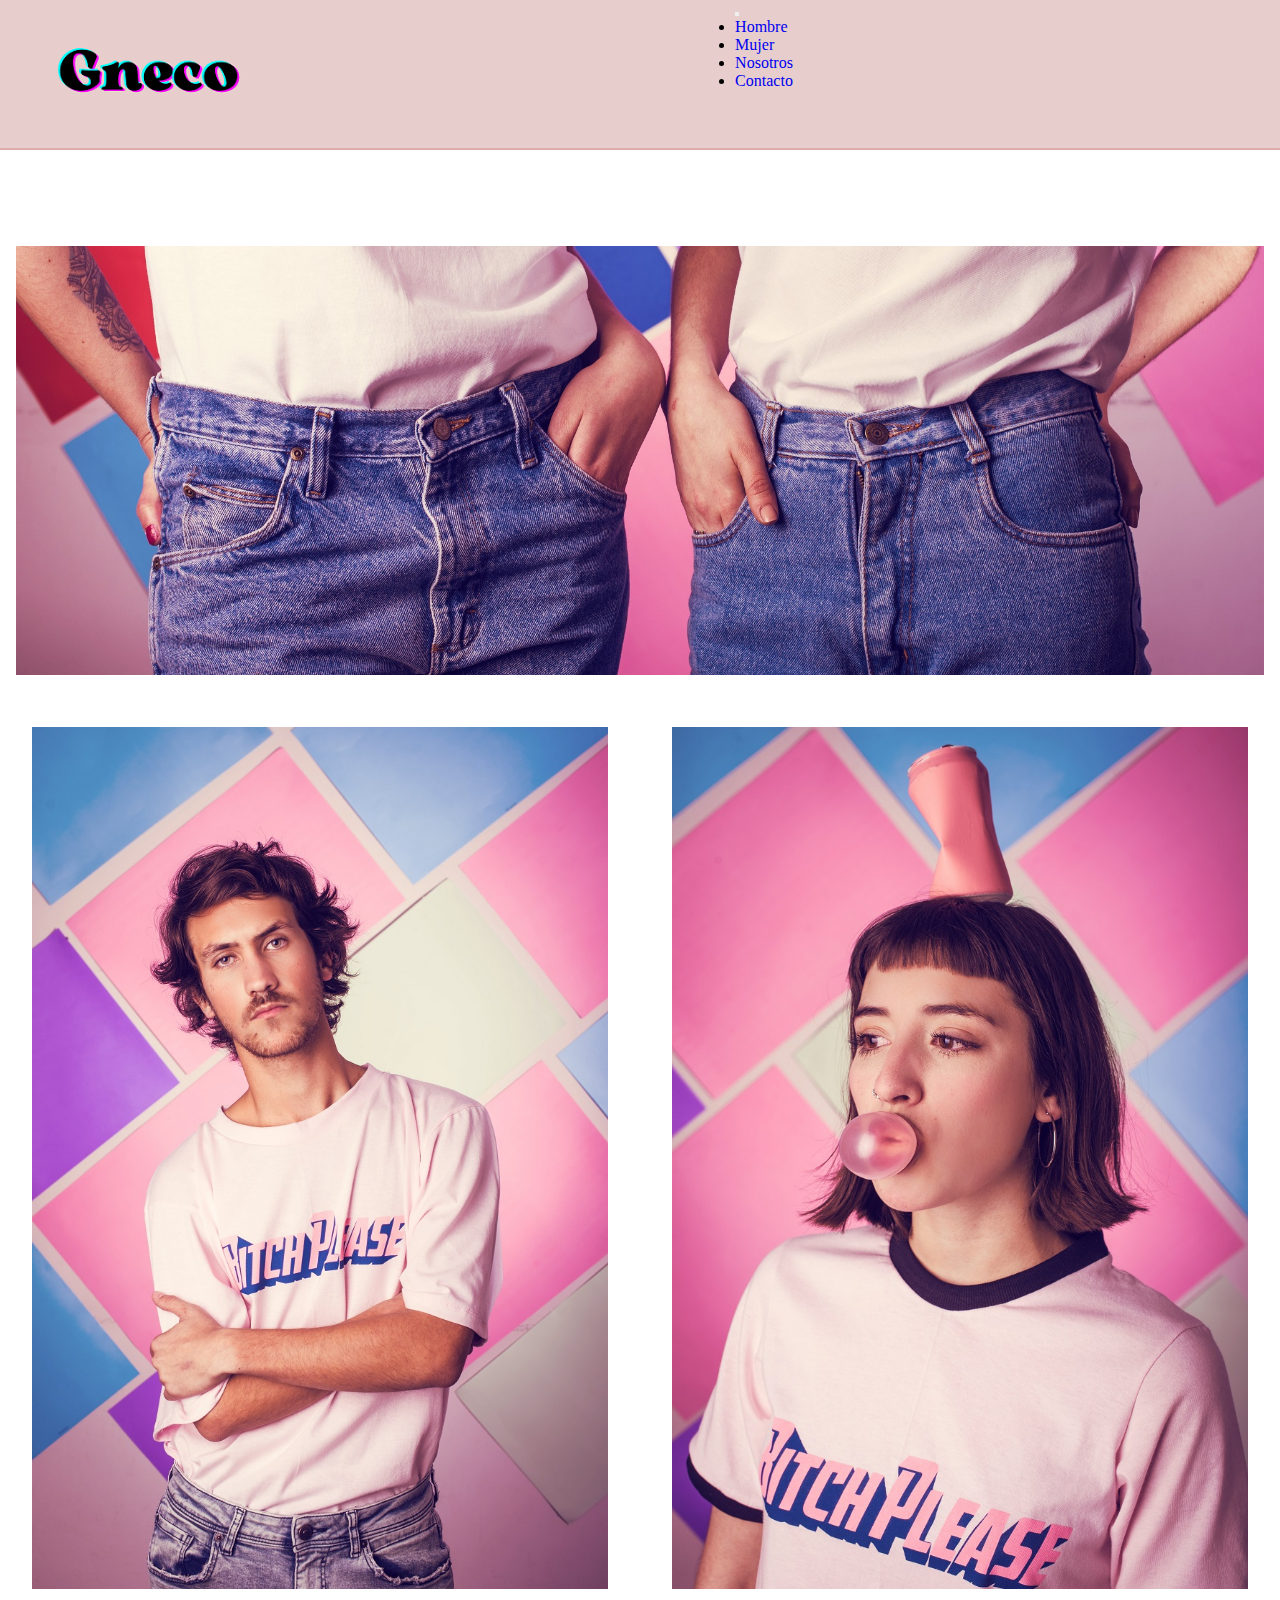
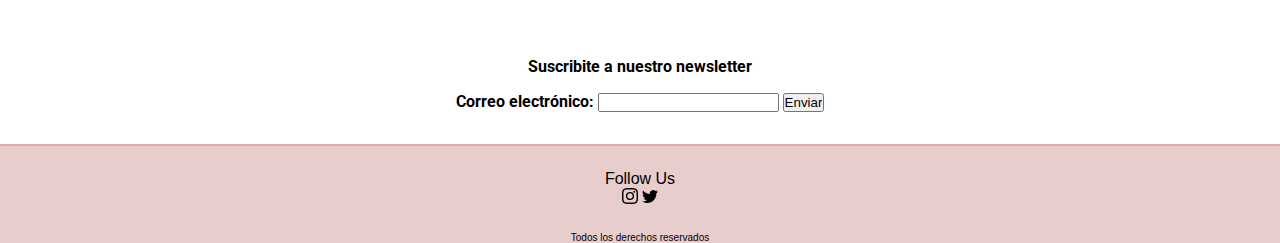
<file: index.html>
<!DOCTYPE html>
<html lang="en">
<head>
    <meta charset="UTF-8">
    <meta http-equiv="X-UA-Compatible" content="IE=edge">
    <meta name="viewport" content="width=device-width, initial-scale=1.0">
    <meta name="keywords" content="moda shop oferta compra shoping ropa hombre mujer aestethic fashion">
    <meta name="description" content="Pagina principal de la web oficial de la marca GNECO">
    <meta property="og:tipe" content="website">
    <meta property="og:image" content="img/index/1-min.jpg">
    <meta property="og:name" content="GNECO">
    <link rel="icon" href="img/icon/GNECO.png">
    <link rel="preconnect" href="https://fonts.googleapis.com">
    <link rel="preconnect" href="https://fonts.gstatic.com" crossorigin>
    <link href="https://fonts.googleapis.com/css2?family=Francois+One&display=swap" rel="stylesheet">
    <link rel="preconnect" href="https://fonts.googleapis.com">
    <link rel="preconnect" href="https://fonts.gstatic.com" crossorigin>
    <link href="https://fonts.googleapis.com/css2?family=Roboto:wght@100&display=swap" rel="stylesheet">
    <link rel="preconnect" href="https://fonts.googleapis.com">
    <link rel="preconnect" href="https://fonts.gstatic.com" crossorigin>
    <link href="https://fonts.googleapis.com/css2?family=Prompt:wght@100&display=swap" rel="stylesheet">
    <link rel="preconnect" href="https://fonts.googleapis.com">
    <link rel="preconnect" href="https://fonts.gstatic.com" crossorigin>
    <link href="https://fonts.googleapis.com/css2?family=Righteous&display=swap" rel="stylesheet">
    <!--Link de BS-->
    <link href="https://cdn.jsdelivr.net/npm/bootstrap@5.2.0-beta1/dist/css/bootstrap.min.css" rel="stylesheet" integrity="sha384-0evHe/X+R7YkIZDRvuzKMRqM+OrBnVFBL6DOitfPri4tjfHxaWutUpFmBp4vmVor" crossorigin="anonymous">
    <!--Link CSS-->
    <link rel="stylesheet" href="CSS/main.css">
    <title>GNECO</title>
</head>
<body>
  <!--Header-->
    <header>
        <h1 class="titulo">
          <a href="index.html"><img src="img/index/GNECO.png" alt="Logo Gneco" width="100%"></a>
        </h1>
        <nav class="navbar navbar-expand-lg">
            <div class="container-fluid">
              <button class="navbar-toggler" type="button" data-bs-toggle="collapse" data-bs-target="#navbarSupportedContent" aria-controls="navbarSupportedContent" aria-expanded="false" aria-label="Toggle navigation">
                <span class="navbar-toggler-icon"></span>
              </button>
              <div class="collapse navbar-collapse" id="navbarSupportedContent">
                <ul class="navbar-nav me-auto mb-2 mb-lg-0">
                  <li class="nav-item">
                    <a class="nav-link active" aria-current="page" href="pages/hombre.html">Hombre</a>
                  </li>
                  <li class="nav-item">
                    <a class="nav-link active" aria-current="page" href="pages/mujer.html">Mujer</a>
                  </li>
                  <li class="nav-item">
                    <a class="nav-link active" aria-current="page" href="pages/lookbook.html">Nosotros</a>
                  </li>
                  <li class="nav-item">
                    <a class="nav-link active" aria-current="page" href="pages/contacto.html">Contacto</a>
                  </li>
                </ul>
              </div>
            </div>
          </nav>
    </header>
    <!--Main-->
    <main class="main-index">
        <div class="img-indexp">
            <img src="img/index/1-min.jpg" alt="Foto de medio cuerpo de cuerpos femeninos con jean azul y remera blanca" width="100%">
        </div>
        <div class="img-indexh">
            <a href="pages/hombre.html"><img src="img/index/2-min.jpg" alt="Foto de hombre cruzado de brazos" width="100%"></a>
        </div>
        <div class="img-indexm">
            <a href="pages/mujer.html"><img src="img/index/3-min.jpg" alt="Foto de mujer inflando un chicle globo con lata de gaseosa sobre la cabeza" width="100%"></a>
        </div>
    </main>

    <section>
        <h3 class="suscripcion">Suscribite a nuestro newsletter</h3>
        <form class="formSuscri">
            <div>
                <label for="mail">Correo electrónico:</label>
                <input type="email" name="mail">
                <input type="submit" value="Enviar">
            </div>    
        </form>
    </section>
    <!--Footer-->
    <footer>
      <p class="textoFollow">
         Follow Us
     </p>
     <!--Iconos de redes sociales-->
      <div>
        <a href="https://www.instagram.com/gneco_" target="_blank"><svg xmlns="http://www.w3.org/2000/svg" width="16" height="16" class="bi bi-instagram" viewBox="0 0 16 16">
         <path d="M8 0C5.829 0 5.556.01 4.703.048 3.85.088 3.269.222 2.76.42a3.917 3.917 0 0 0-1.417.923A3.927 3.927 0 0 0 .42 2.76C.222 3.268.087 3.85.048 4.7.01 5.555 0 5.827 0 8.001c0 2.172.01 2.444.048 3.297.04.852.174 1.433.372 1.942.205.526.478.972.923 1.417.444.445.89.719 1.416.923.51.198 1.09.333 1.942.372C5.555 15.99 5.827 16 8 16s2.444-.01 3.298-.048c.851-.04 1.434-.174 1.943-.372a3.916 3.916 0 0 0 1.416-.923c.445-.445.718-.891.923-1.417.197-.509.332-1.09.372-1.942C15.99 10.445 16 10.173 16 8s-.01-2.445-.048-3.299c-.04-.851-.175-1.433-.372-1.941a3.926 3.926 0 0 0-.923-1.417A3.911 3.911 0 0 0 13.24.42c-.51-.198-1.092-.333-1.943-.372C10.443.01 10.172 0 7.998 0h.003zm-.717 1.442h.718c2.136 0 2.389.007 3.232.046.78.035 1.204.166 1.486.275.373.145.64.319.92.599.28.28.453.546.598.92.11.281.24.705.275 1.485.039.843.047 1.096.047 3.231s-.008 2.389-.047 3.232c-.035.78-.166 1.203-.275 1.485a2.47 2.47 0 0 1-.599.919c-.28.28-.546.453-.92.598-.28.11-.704.24-1.485.276-.843.038-1.096.047-3.232.047s-2.39-.009-3.233-.047c-.78-.036-1.203-.166-1.485-.276a2.478 2.478 0 0 1-.92-.598 2.48 2.48 0 0 1-.6-.92c-.109-.281-.24-.705-.275-1.485-.038-.843-.046-1.096-.046-3.233 0-2.136.008-2.388.046-3.231.036-.78.166-1.204.276-1.486.145-.373.319-.64.599-.92.28-.28.546-.453.92-.598.282-.11.705-.24 1.485-.276.738-.034 1.024-.044 2.515-.045v.002zm4.988 1.328a.96.96 0 1 0 0 1.92.96.96 0 0 0 0-1.92zm-4.27 1.122a4.109 4.109 0 1 0 0 8.217 4.109 4.109 0 0 0 0-8.217zm0 1.441a2.667 2.667 0 1 1 0 5.334 2.667 2.667 0 0 1 0-5.334z"/>
         </svg></a>
         <a href="https://www.twitter.com/gnecosj" target="_blank">
         <svg xmlns="http://www.w3.org/2000/svg" width="16" height="16" class="bi bi-twitter" viewBox="0 0 16 16">
         <path d="M5.026 15c6.038 0 9.341-5.003 9.341-9.334 0-.14 0-.282-.006-.422A6.685 6.685 0 0 0 16 3.542a6.658 6.658 0 0 1-1.889.518 3.301 3.301 0 0 0 1.447-1.817 6.533 6.533 0 0 1-2.087.793A3.286 3.286 0 0 0 7.875 6.03a9.325 9.325 0 0 1-6.767-3.429 3.289 3.289 0 0 0 1.018 4.382A3.323 3.323 0 0 1 .64 6.575v.045a3.288 3.288 0 0 0 2.632 3.218 3.203 3.203 0 0 1-.865.115 3.23 3.23 0 0 1-.614-.057 3.283 3.283 0 0 0 3.067 2.277A6.588 6.588 0 0 1 .78 13.58a6.32 6.32 0 0 1-.78-.045A9.344 9.344 0 0 0 5.026 15z"/>
         </svg></a>
       </div>
      <p class="textoFooter">Todos los derechos reservados</p>
    </footer>



    <!--Link de JS-->
    <script src="https://cdn.jsdelivr.net/npm/bootstrap@5.2.0-beta1/dist/js/bootstrap.bundle.min.js" integrity="sha384-pprn3073KE6tl6bjs2QrFaJGz5/SUsLqktiwsUTF55Jfv3qYSDhgCecCxMW52nD2" crossorigin="anonymous"></script>   
     <script src="script/script.js"></script>
</body>
</html>
</file>
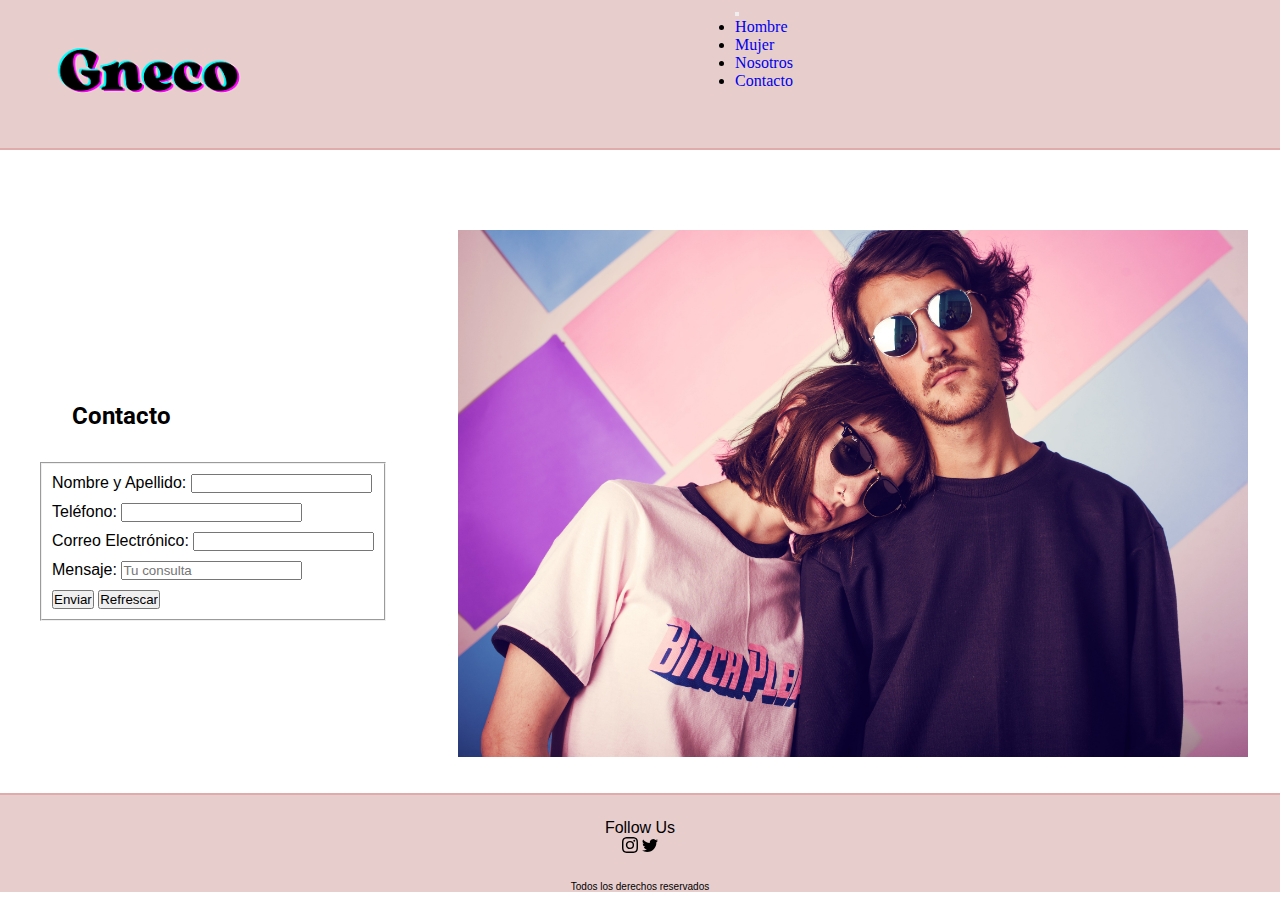
<file: pages/contacto.html>
<!DOCTYPE html>
<html lang="en">
<head>
    <meta charset="UTF-8">
    <meta http-equiv="X-UA-Compatible" content="IE=edge">
    <meta name="viewport" content="width=device-width, initial-scale=1.0">
    <meta name="keywords" content="moda shop oferta compra shoping ropa hombre mujer aestethic fashion">
    <meta name="description" content="Pagina con formulario de contacto para comunicarse con la marca GNECO">
    <meta property="og:tipe" content="website">
    <meta property="og:image" content="../img/index/1-min.jpg">
    <meta property="og:name" content="GNECO">
    <link rel="icon" href="../img/icon/GNECO.png">
    <link rel="preconnect" href="https://fonts.googleapis.com">
    <link rel="preconnect" href="https://fonts.gstatic.com" crossorigin>
    <link href="https://fonts.googleapis.com/css2?family=Francois+One&display=swap" rel="stylesheet">
    <link rel="preconnect" href="https://fonts.googleapis.com">
    <link rel="preconnect" href="https://fonts.gstatic.com" crossorigin>
    <link href="https://fonts.googleapis.com/css2?family=Roboto:wght@100&display=swap" rel="stylesheet">
    <link rel="preconnect" href="https://fonts.googleapis.com">
    <link rel="preconnect" href="https://fonts.gstatic.com" crossorigin>
    <link href="https://fonts.googleapis.com/css2?family=Prompt:wght@100&display=swap" rel="stylesheet">
    <link rel="preconnect" href="https://fonts.googleapis.com">
    <link rel="preconnect" href="https://fonts.gstatic.com" crossorigin>
    <link href="https://fonts.googleapis.com/css2?family=Righteous&display=swap" rel="stylesheet">
    <!--Link de BS-->
    <link href="https://cdn.jsdelivr.net/npm/bootstrap@5.2.0-beta1/dist/css/bootstrap.min.css" rel="stylesheet" integrity="sha384-0evHe/X+R7YkIZDRvuzKMRqM+OrBnVFBL6DOitfPri4tjfHxaWutUpFmBp4vmVor" crossorigin="anonymous">
    <!--Link CSS-->
    <link rel="stylesheet" href="../CSS/main.css">
    <title>GNECO-Contacto</title>
</head>
<body>
  <!--Header-->
    <header>
        <h1 class="titulo">
          <a href="../index.html"><img src="../img/index/GNECO.png" alt="Logo Gneco" width="100%"></a>
        </h1>
        <nav class="navbar navbar-expand-lg">
            <div class="container-fluid">
              <button class="navbar-toggler" type="button" data-bs-toggle="collapse" data-bs-target="#navbarSupportedContent" aria-controls="navbarSupportedContent" aria-expanded="false" aria-label="Toggle navigation">
                <span class="navbar-toggler-icon"></span>
              </button>
              <div class="collapse navbar-collapse" id="navbarSupportedContent">
                <ul class="navbar-nav me-auto mb-2 mb-lg-0">
                  <li class="nav-item">
                    <a class="nav-link active" aria-current="page" href="hombre.html">Hombre</a>
                  </li>
                  <li class="nav-item">
                    <a class="nav-link active" aria-current="page" href="mujer.html">Mujer</a>
                  </li>
                  <li class="nav-item">
                    <a class="nav-link active" aria-current="page" href="lookbook.html">Nosotros</a>
                  </li>
                  <li class="nav-item">
                    <a class="nav-link active" aria-current="page" href="contacto.html">Contacto</a>
                  </li>
                </ul>
              </div>
            </div>
          </nav>
    </header>
    <!--Main page contacto-->
    <main>
        <div class="contacto">
            <form class="main-contacto" id="idContacto">
                <h2>Contacto</h2>
                <fieldset>
                    <div class="formMargin">
                        <label for="Nombre" id="name">Nombre y Apellido:</label>
                        <input type="text" name="Nombre">
                    </div>
                    <div class="formMargin">
                        <label for="Telefono" id="telefono">Teléfono:</label>
                        <input type="text" name="Telefono">
                    </div>
                    <div class="formMargin">
                        <label for="mail" id="email">Correo Electrónico:</label>
                        <input type="email" name="mail">
                    </div>
                    <div class="formMargin">
                        <label for="mensaje" id="mensaje">Mensaje:</label>
                        <input type="text" name="mensaje" placeholder="Tu consulta">
                    </div>
                    <div class="formMargin">
                        <input type="submit" value="Enviar">
                        <input type="reset" value="Refrescar">
                    </div>
                </fieldset>
            </form>
            <div class="fot-form">
                <img src="../img/contacto/28-min.jpg" alt="foto de hombre y mujer con anteojos de sol" width="100%">
            </div>
        </div>
    </main>
 
    <!--Footer-->
    <footer>
      <p class="textoFollow">
         Follow Us
     </p>
     <!--Iconos de redes sociales-->
      <div>
        <a href="https://www.instagram.com/gneco_" target="_blank"><svg xmlns="http://www.w3.org/2000/svg" width="16" height="16" class="bi bi-instagram" viewBox="0 0 16 16">
         <path d="M8 0C5.829 0 5.556.01 4.703.048 3.85.088 3.269.222 2.76.42a3.917 3.917 0 0 0-1.417.923A3.927 3.927 0 0 0 .42 2.76C.222 3.268.087 3.85.048 4.7.01 5.555 0 5.827 0 8.001c0 2.172.01 2.444.048 3.297.04.852.174 1.433.372 1.942.205.526.478.972.923 1.417.444.445.89.719 1.416.923.51.198 1.09.333 1.942.372C5.555 15.99 5.827 16 8 16s2.444-.01 3.298-.048c.851-.04 1.434-.174 1.943-.372a3.916 3.916 0 0 0 1.416-.923c.445-.445.718-.891.923-1.417.197-.509.332-1.09.372-1.942C15.99 10.445 16 10.173 16 8s-.01-2.445-.048-3.299c-.04-.851-.175-1.433-.372-1.941a3.926 3.926 0 0 0-.923-1.417A3.911 3.911 0 0 0 13.24.42c-.51-.198-1.092-.333-1.943-.372C10.443.01 10.172 0 7.998 0h.003zm-.717 1.442h.718c2.136 0 2.389.007 3.232.046.78.035 1.204.166 1.486.275.373.145.64.319.92.599.28.28.453.546.598.92.11.281.24.705.275 1.485.039.843.047 1.096.047 3.231s-.008 2.389-.047 3.232c-.035.78-.166 1.203-.275 1.485a2.47 2.47 0 0 1-.599.919c-.28.28-.546.453-.92.598-.28.11-.704.24-1.485.276-.843.038-1.096.047-3.232.047s-2.39-.009-3.233-.047c-.78-.036-1.203-.166-1.485-.276a2.478 2.478 0 0 1-.92-.598 2.48 2.48 0 0 1-.6-.92c-.109-.281-.24-.705-.275-1.485-.038-.843-.046-1.096-.046-3.233 0-2.136.008-2.388.046-3.231.036-.78.166-1.204.276-1.486.145-.373.319-.64.599-.92.28-.28.546-.453.92-.598.282-.11.705-.24 1.485-.276.738-.034 1.024-.044 2.515-.045v.002zm4.988 1.328a.96.96 0 1 0 0 1.92.96.96 0 0 0 0-1.92zm-4.27 1.122a4.109 4.109 0 1 0 0 8.217 4.109 4.109 0 0 0 0-8.217zm0 1.441a2.667 2.667 0 1 1 0 5.334 2.667 2.667 0 0 1 0-5.334z"/>
         </svg></a>
         <a href="https://www.twitter.com/gnecosj" target="_blank">
         <svg xmlns="http://www.w3.org/2000/svg" width="16" height="16" class="bi bi-twitter" viewBox="0 0 16 16">
         <path d="M5.026 15c6.038 0 9.341-5.003 9.341-9.334 0-.14 0-.282-.006-.422A6.685 6.685 0 0 0 16 3.542a6.658 6.658 0 0 1-1.889.518 3.301 3.301 0 0 0 1.447-1.817 6.533 6.533 0 0 1-2.087.793A3.286 3.286 0 0 0 7.875 6.03a9.325 9.325 0 0 1-6.767-3.429 3.289 3.289 0 0 0 1.018 4.382A3.323 3.323 0 0 1 .64 6.575v.045a3.288 3.288 0 0 0 2.632 3.218 3.203 3.203 0 0 1-.865.115 3.23 3.23 0 0 1-.614-.057 3.283 3.283 0 0 0 3.067 2.277A6.588 6.588 0 0 1 .78 13.58a6.32 6.32 0 0 1-.78-.045A9.344 9.344 0 0 0 5.026 15z"/>
         </svg></a>
       </div>
      <p class="textoFooter">Todos los derechos reservados</p>
    </footer>



    <!--Link de JS-->
    <script src="https://cdn.jsdelivr.net/npm/bootstrap@5.2.0-beta1/dist/js/bootstrap.bundle.min.js" integrity="sha384-pprn3073KE6tl6bjs2QrFaJGz5/SUsLqktiwsUTF55Jfv3qYSDhgCecCxMW52nD2" crossorigin="anonymous"></script>    
    <script src="../script/script.js"></script>
</body>
</html>
</file>
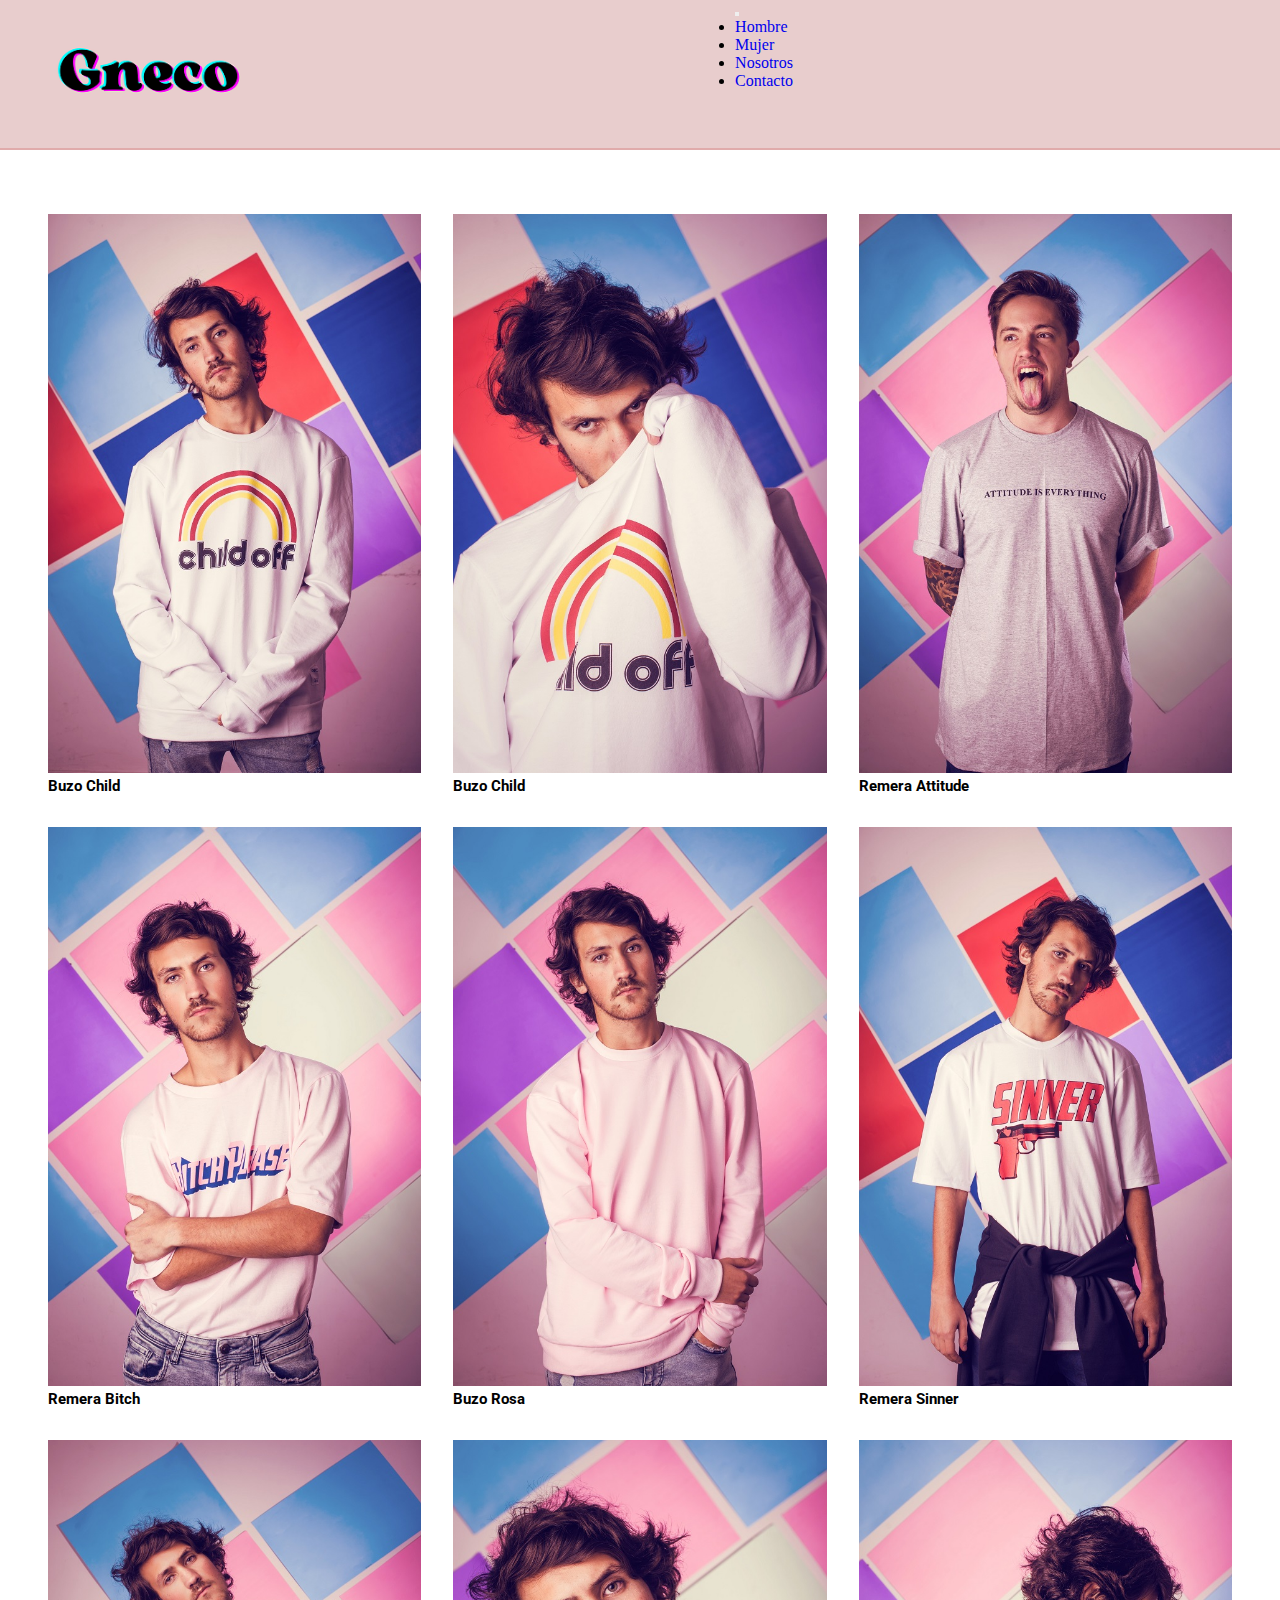
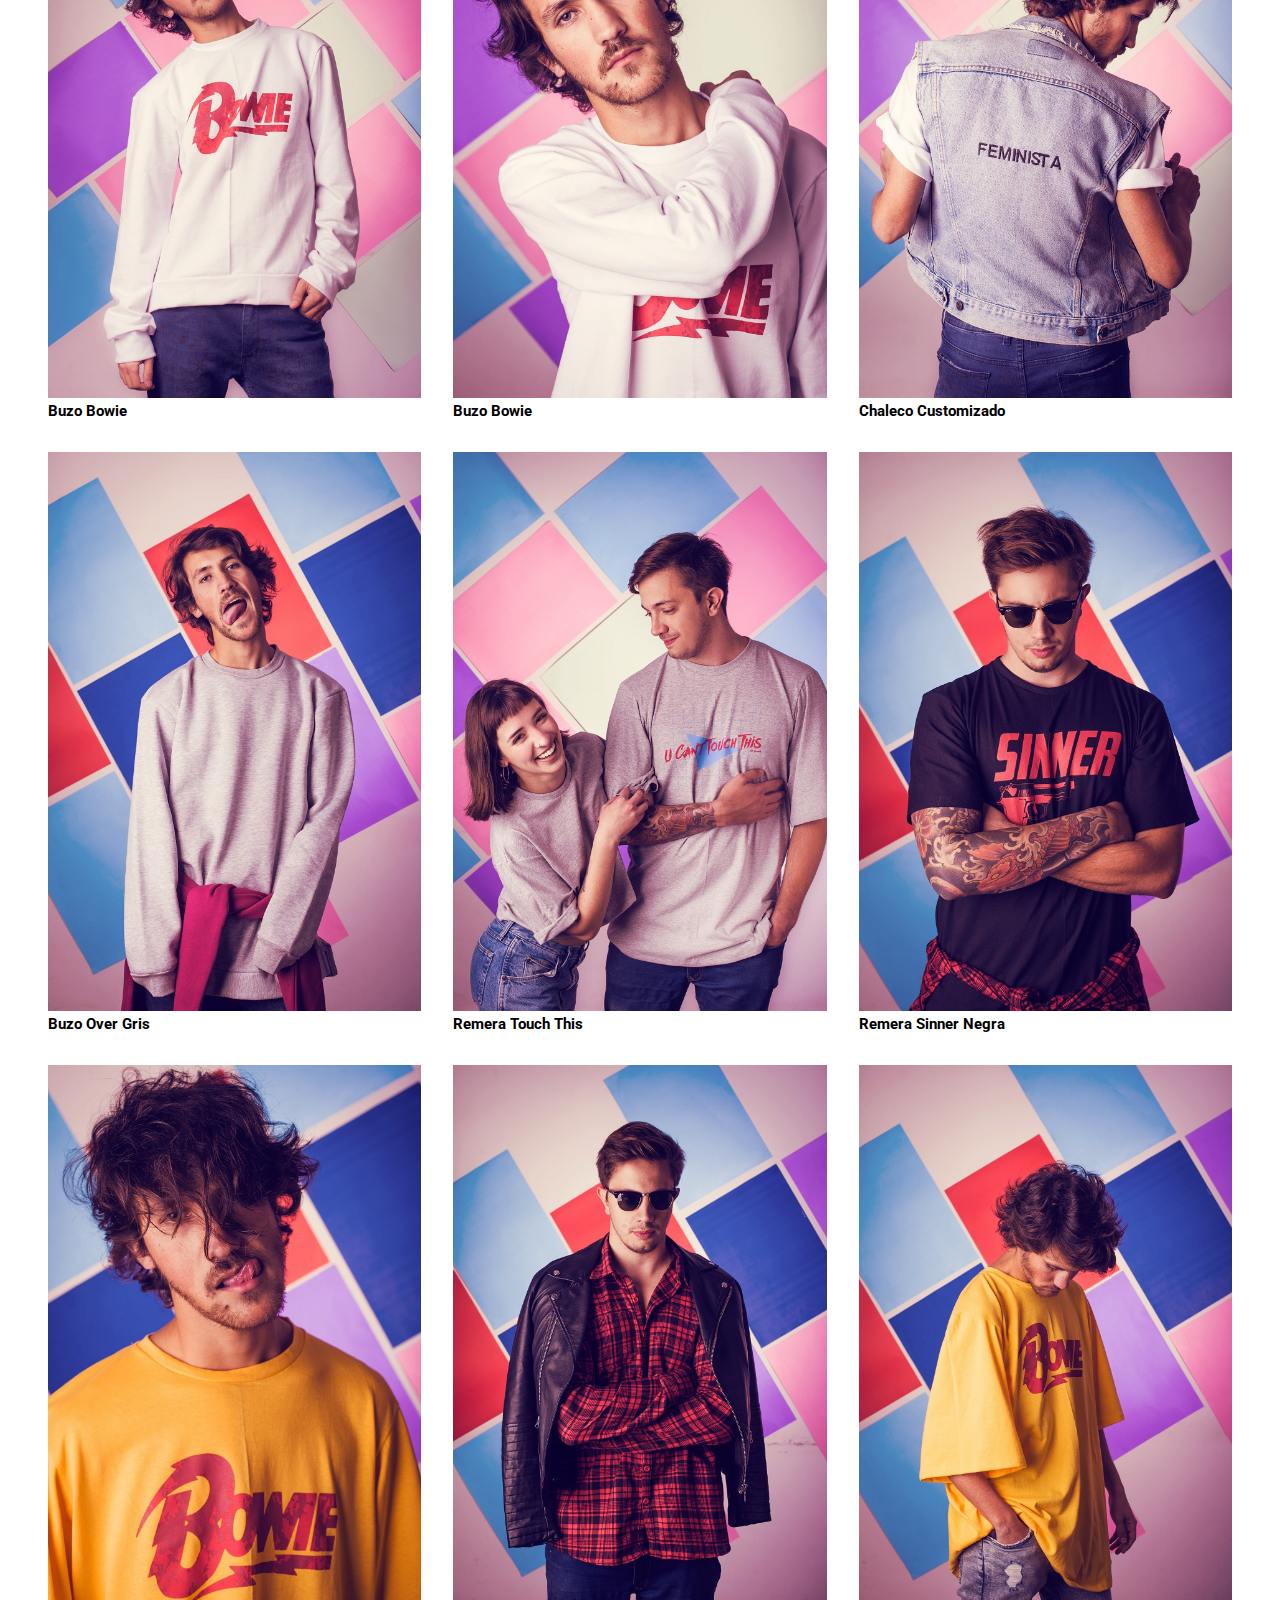
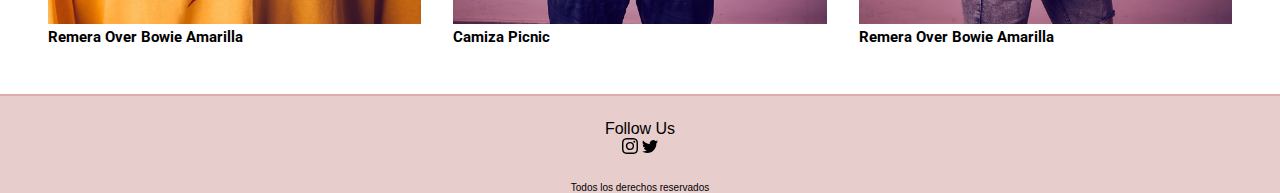
<file: pages/hombre.html>
<!DOCTYPE html>
<html lang="en">
<head>
    <meta charset="UTF-8">
    <meta http-equiv="X-UA-Compatible" content="IE=edge">
    <meta name="viewport" content="width=device-width, initial-scale=1.0">
    <meta name="keywords" content="moda shop oferta compra shoping ropa hombre mujer aestethic fashion">
    <meta name="description" content="Pagina de tienda seccion hombre de marca GNECO">
    <meta property="og:tipe" content="website">
    <meta property="og:image" content="../img/index/1-min.jpg">
    <meta property="og:name" content="GNECO">
    <link rel="icon" href="../img/icon/GNECO.png">
    <link rel="preconnect" href="https://fonts.googleapis.com">
    <link rel="preconnect" href="https://fonts.gstatic.com" crossorigin>
    <link href="https://fonts.googleapis.com/css2?family=Francois+One&display=swap" rel="stylesheet">
    <link rel="preconnect" href="https://fonts.googleapis.com">
    <link rel="preconnect" href="https://fonts.gstatic.com" crossorigin>
    <link href="https://fonts.googleapis.com/css2?family=Roboto:wght@100&display=swap" rel="stylesheet">
    <link rel="preconnect" href="https://fonts.googleapis.com">
    <link rel="preconnect" href="https://fonts.gstatic.com" crossorigin>
    <link href="https://fonts.googleapis.com/css2?family=Prompt:wght@100&display=swap" rel="stylesheet">
    <link rel="preconnect" href="https://fonts.googleapis.com">
    <link rel="preconnect" href="https://fonts.gstatic.com" crossorigin>
    <link href="https://fonts.googleapis.com/css2?family=Righteous&display=swap" rel="stylesheet">
    <!--Link de BS-->
    <link href="https://cdn.jsdelivr.net/npm/bootstrap@5.2.0-beta1/dist/css/bootstrap.min.css" rel="stylesheet" integrity="sha384-0evHe/X+R7YkIZDRvuzKMRqM+OrBnVFBL6DOitfPri4tjfHxaWutUpFmBp4vmVor" crossorigin="anonymous">
    <!--Link CSS-->
    <link rel="stylesheet" href="../CSS/main.css">
    <title>GNECO-ShopHombre</title>
</head>
<body>
    <!--Header-->
    <header>
        <h1 class="titulo">
            <a href="../index.html"><img src="../img/index/GNECO.png" alt="Logo Gneco" width="100%"></a>
        </h1>
        <nav class="navbar navbar-expand-lg">
            <div class="container-fluid">
              <button class="navbar-toggler" type="button" data-bs-toggle="collapse" data-bs-target="#navbarSupportedContent" aria-controls="navbarSupportedContent" aria-expanded="false" aria-label="Toggle navigation">
                <span class="navbar-toggler-icon"></span>
              </button>
              <div class="collapse navbar-collapse" id="navbarSupportedContent">
                <ul class="navbar-nav me-auto mb-2 mb-lg-0">
                  <li class="nav-item">
                    <a class="nav-link active" aria-current="page" href="hombre.html">Hombre</a>
                  </li>
                  <li class="nav-item">
                    <a class="nav-link active" aria-current="page" href="mujer.html">Mujer</a>
                  </li>
                  <li class="nav-item">
                    <a class="nav-link active" aria-current="page" href="lookbook.html">Nosotros</a>
                  </li>
                  <li class="nav-item">
                    <a class="nav-link active" aria-current="page" href="contacto.html">Contacto</a>
                  </li>
                </ul>
              </div>
            </div>
          </nav>
    </header>
    <!--Main tienda hombre-->
    <main class="tienda">
        <div class="fotoTienda">
            <img src="../img/hombre/1.jpg" alt="foto de hombre de pie con buzo color blanco con estampa" width="100%"><p class="descripcion-prenda">Buzo Child</p>
        </div>
        <div class="fotoTienda">
            <img src="../img/hombre/2.jpg" alt="foto de hombre con buzo color blanco tapandose la cara con el cuello de la prenda" width="100%"><p class="descripcion-prenda">Buzo Child</p>
        </div>
        <div class="fotoTienda">
            <img src="../img/hombre/3.jpg" alt="foto de hombre parado con remera color gris" width="100%"><p class="descripcion-prenda">Remera Attitude</p>
        </div>
        <div class="fotoTienda">
            <img src="../img/hombre/4.jpg" alt="foto de hombre cruzado de brazos con remera color rosa" width="100%"><p class="descripcion-prenda">Remera Bitch</p>
        </div>
        <div class="fotoTienda">
            <img src="../img/hombre/5.jpg" alt="foto de hombre de pie con buzo color rosa" width="100%"><p class="descripcion-prenda">Buzo Rosa</p>
        </div>
        <div class="fotoTienda">
            <img src="../img/hombre/6.jpg" alt="foto de hombre de pie con buzo atado en la cintura" width="100%"><p class="descripcion-prenda">Remera Sinner</p>
        </div>
        <div class="fotoTienda">
            <img src="../img/hombre/7.jpg" alt="foto de hombre de pie con buzo color blanco" width="100%"><p class="descripcion-prenda">Buzo Bowie</p>
        </div>
        <div class="fotoTienda">
            <img src="../img/hombre/8.jpg" alt="foto de hombre tocandose el hombro con su mano" width="100%"><p class="descripcion-prenda">Buzo Bowie</p>
        </div>
        <div class="fotoTienda">
            <img src="../img/hombre/9.jpg" alt="foto de hombre de espalda con cahelco de tela jean bordado con la palabra Feminista" width="100%"><p class="descripcion-prenda">Chaleco Customizado</p>
        </div>
        <div class="fotoTienda">
            <img src="../img/hombre/10.jpg" alt="foto de hombre de pie sacando la lengua" width="100%"><p class="descripcion-prenda">Buzo Over Gris</p>
        </div>
        <div class="fotoTienda">
            <img src="../img/hombre/11.jpg" alt="foto de hombre y mujer sonriendo tomados del brazo" width="100%"><p class="descripcion-prenda">Remera Touch This</p>
        </div>
        <div class="fotoTienda">
            <img src="../img/hombre/12.jpg" alt="foto de hombre cruzado de brazos con remera negra" width="100%"><p class="descripcion-prenda">Remera Sinner Negra</p>
        </div>
        <div class="fotoTienda">
            <img src="../img/hombre/13.jpg" alt="foto de hombre sacando la lengua con remera amarilla con estampa" width="100%"><p class="descripcion-prenda">Remera Over Bowie Amarilla</p>
        </div>
        <div class="fotoTienda">
            <img src="../img/hombre/14.jpg" alt="foto de hombre cruzando los brazos con campera negra sobre los hombros" width="100%"><p class="descripcion-prenda">Camiza Picnic</p>
        </div>
        <div class="fotoTienda">
            <img src="../img/hombre/15.jpg" alt="foto de hombre mirando hacia abajo con mano en el bolsillo" width="100%"><p class="descripcion-prenda">Remera Over Bowie Amarilla</p>
        </div>
    </main>
    <!--Footer-->
    <footer>
        <p class="textoFollow">
           Follow Us
       </p>
       <!--Iconos de redes sociales-->
        <div>
          <a href="https://www.instagram.com/gneco_" target="_blank"><svg xmlns="http://www.w3.org/2000/svg" width="16" height="16" class="bi bi-instagram" viewBox="0 0 16 16">
           <path d="M8 0C5.829 0 5.556.01 4.703.048 3.85.088 3.269.222 2.76.42a3.917 3.917 0 0 0-1.417.923A3.927 3.927 0 0 0 .42 2.76C.222 3.268.087 3.85.048 4.7.01 5.555 0 5.827 0 8.001c0 2.172.01 2.444.048 3.297.04.852.174 1.433.372 1.942.205.526.478.972.923 1.417.444.445.89.719 1.416.923.51.198 1.09.333 1.942.372C5.555 15.99 5.827 16 8 16s2.444-.01 3.298-.048c.851-.04 1.434-.174 1.943-.372a3.916 3.916 0 0 0 1.416-.923c.445-.445.718-.891.923-1.417.197-.509.332-1.09.372-1.942C15.99 10.445 16 10.173 16 8s-.01-2.445-.048-3.299c-.04-.851-.175-1.433-.372-1.941a3.926 3.926 0 0 0-.923-1.417A3.911 3.911 0 0 0 13.24.42c-.51-.198-1.092-.333-1.943-.372C10.443.01 10.172 0 7.998 0h.003zm-.717 1.442h.718c2.136 0 2.389.007 3.232.046.78.035 1.204.166 1.486.275.373.145.64.319.92.599.28.28.453.546.598.92.11.281.24.705.275 1.485.039.843.047 1.096.047 3.231s-.008 2.389-.047 3.232c-.035.78-.166 1.203-.275 1.485a2.47 2.47 0 0 1-.599.919c-.28.28-.546.453-.92.598-.28.11-.704.24-1.485.276-.843.038-1.096.047-3.232.047s-2.39-.009-3.233-.047c-.78-.036-1.203-.166-1.485-.276a2.478 2.478 0 0 1-.92-.598 2.48 2.48 0 0 1-.6-.92c-.109-.281-.24-.705-.275-1.485-.038-.843-.046-1.096-.046-3.233 0-2.136.008-2.388.046-3.231.036-.78.166-1.204.276-1.486.145-.373.319-.64.599-.92.28-.28.546-.453.92-.598.282-.11.705-.24 1.485-.276.738-.034 1.024-.044 2.515-.045v.002zm4.988 1.328a.96.96 0 1 0 0 1.92.96.96 0 0 0 0-1.92zm-4.27 1.122a4.109 4.109 0 1 0 0 8.217 4.109 4.109 0 0 0 0-8.217zm0 1.441a2.667 2.667 0 1 1 0 5.334 2.667 2.667 0 0 1 0-5.334z"/>
           </svg></a>
           <a href="https://www.twitter.com/gnecosj" target="_blank">
           <svg xmlns="http://www.w3.org/2000/svg" width="16" height="16" class="bi bi-twitter" viewBox="0 0 16 16">
           <path d="M5.026 15c6.038 0 9.341-5.003 9.341-9.334 0-.14 0-.282-.006-.422A6.685 6.685 0 0 0 16 3.542a6.658 6.658 0 0 1-1.889.518 3.301 3.301 0 0 0 1.447-1.817 6.533 6.533 0 0 1-2.087.793A3.286 3.286 0 0 0 7.875 6.03a9.325 9.325 0 0 1-6.767-3.429 3.289 3.289 0 0 0 1.018 4.382A3.323 3.323 0 0 1 .64 6.575v.045a3.288 3.288 0 0 0 2.632 3.218 3.203 3.203 0 0 1-.865.115 3.23 3.23 0 0 1-.614-.057 3.283 3.283 0 0 0 3.067 2.277A6.588 6.588 0 0 1 .78 13.58a6.32 6.32 0 0 1-.78-.045A9.344 9.344 0 0 0 5.026 15z"/>
           </svg></a>
         </div>
        <p class="textoFooter">Todos los derechos reservados</p>
      </footer>



    <!--Link de JS-->
    <script src="https://cdn.jsdelivr.net/npm/bootstrap@5.2.0-beta1/dist/js/bootstrap.bundle.min.js" integrity="sha384-pprn3073KE6tl6bjs2QrFaJGz5/SUsLqktiwsUTF55Jfv3qYSDhgCecCxMW52nD2" crossorigin="anonymous"></script>
    <script src="../script/script.js"></script>
</body>
</html>
</file>
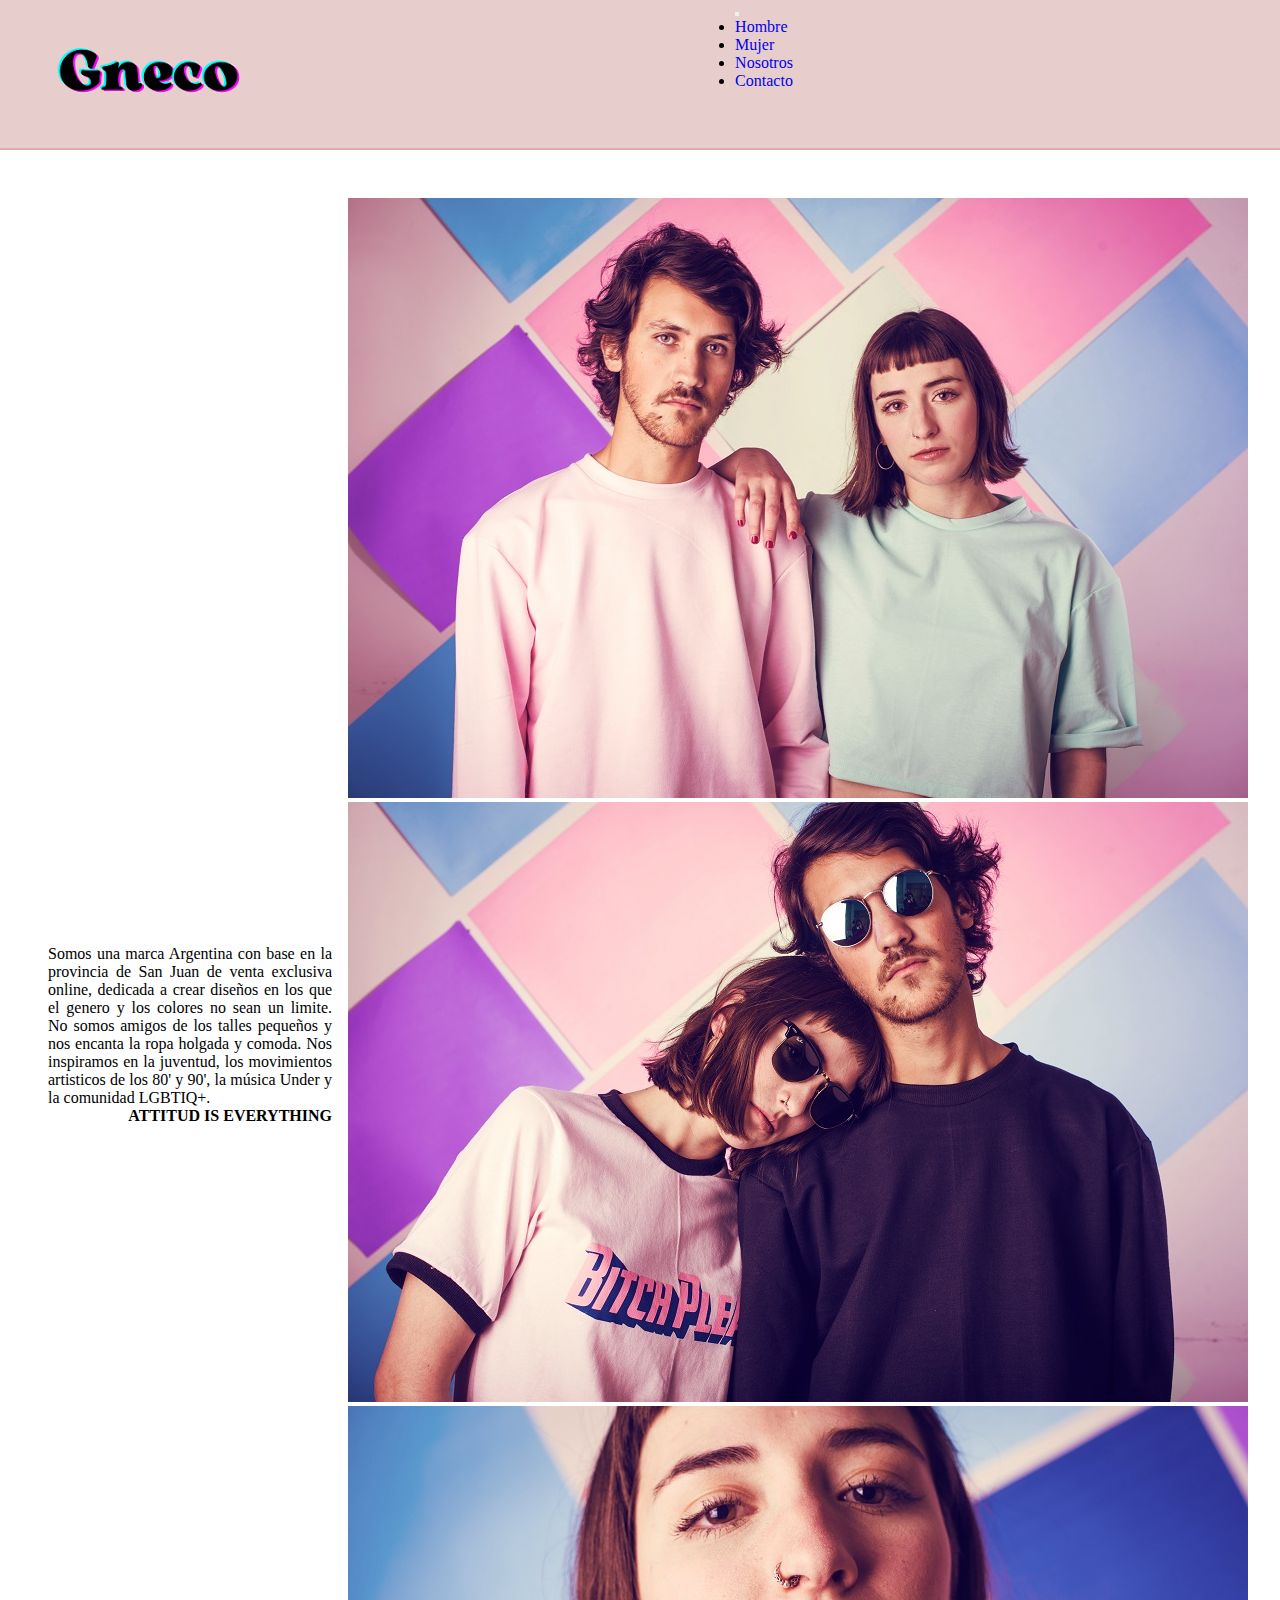
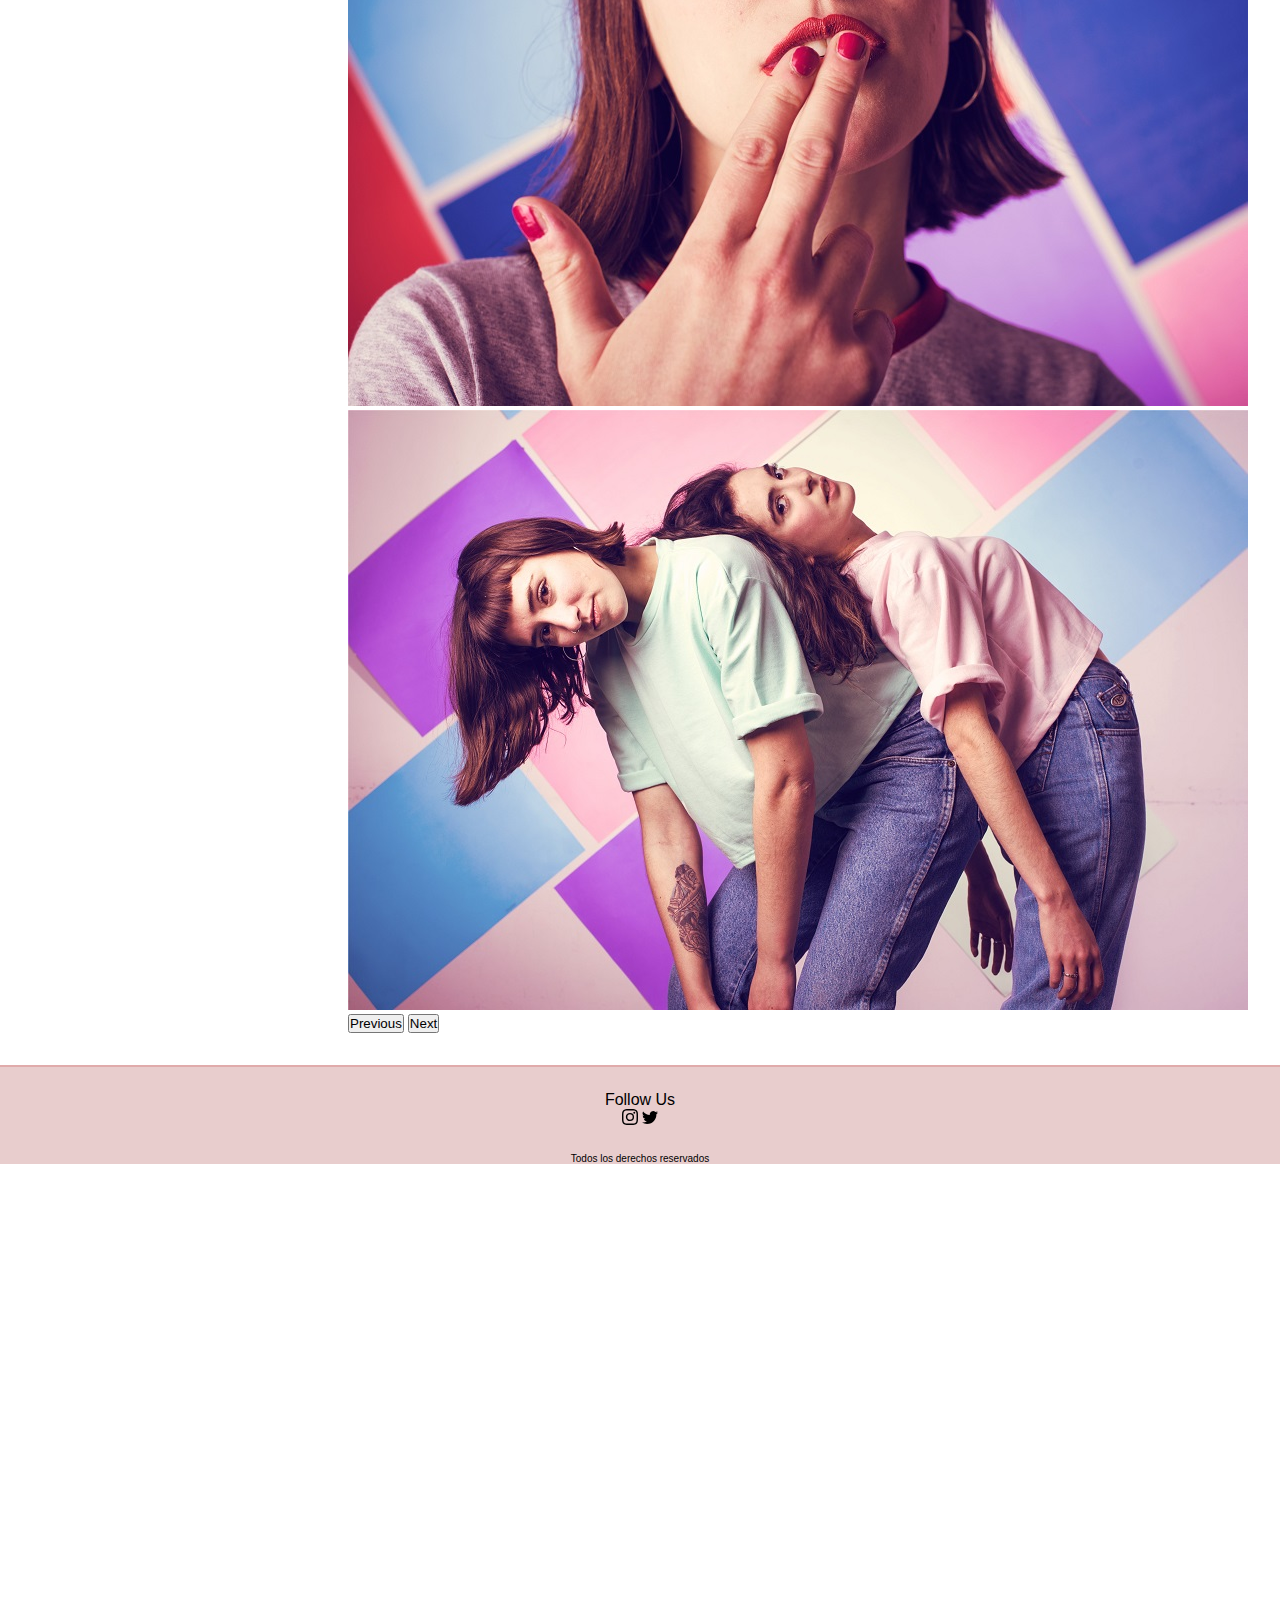
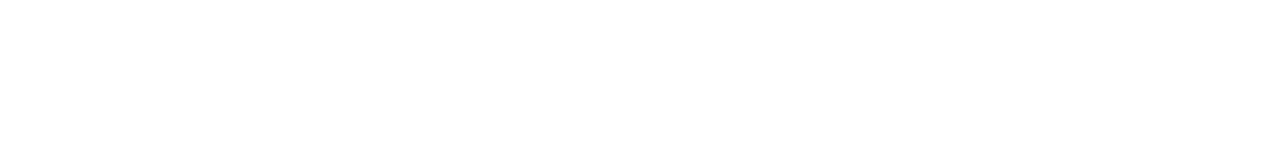
<file: pages/lookbook.html>
<!DOCTYPE html>
<html lang="en">
<head>
    <meta charset="UTF-8">
    <meta http-equiv="X-UA-Compatible" content="IE=edge">
    <meta name="viewport" content="width=device-width, initial-scale=1.0">
    <meta name="keywords" content="moda shop oferta compra shoping ropa hombre mujer aestethic fashion">
    <meta name="description" content="Pagina con galeria de fotos extras de la produccion y resumen de como se formo de la marca GNECO">
    <meta property="og:tipe" content="website">
    <meta property="og:image" content="../img/index/1-min.jpg">
    <meta property="og:name" content="GNECO">
    <link rel="icon" href="../img/icon/GNECO.png">
    <link rel="preconnect" href="https://fonts.googleapis.com">
    <link rel="preconnect" href="https://fonts.gstatic.com" crossorigin>
    <link href="https://fonts.googleapis.com/css2?family=Francois+One&display=swap" rel="stylesheet">
    <link rel="preconnect" href="https://fonts.googleapis.com">
    <link rel="preconnect" href="https://fonts.gstatic.com" crossorigin>
    <link href="https://fonts.googleapis.com/css2?family=Roboto:wght@100&display=swap" rel="stylesheet">
    <link rel="preconnect" href="https://fonts.googleapis.com">
    <link rel="preconnect" href="https://fonts.gstatic.com" crossorigin>
    <link href="https://fonts.googleapis.com/css2?family=Prompt:wght@100&display=swap" rel="stylesheet">
    <link rel="preconnect" href="https://fonts.googleapis.com">
    <link rel="preconnect" href="https://fonts.gstatic.com" crossorigin>
    <link href="https://fonts.googleapis.com/css2?family=Righteous&display=swap" rel="stylesheet">
    <!--Link de BS-->
    <link href="https://cdn.jsdelivr.net/npm/bootstrap@5.2.0-beta1/dist/css/bootstrap.min.css" rel="stylesheet" integrity="sha384-0evHe/X+R7YkIZDRvuzKMRqM+OrBnVFBL6DOitfPri4tjfHxaWutUpFmBp4vmVor" crossorigin="anonymous">
    <!--Link CSS-->
    <link rel="stylesheet" href="../CSS/main.css">
    <title>GNECO-Nosotros</title>
</head>
<body>
  <!--Header-->
    <header>
        <h1 class="titulo">
            <a href="../index.html"><img src="../img/index/GNECO.png" alt="Logo Gneco" width="100%"></a>
        </h1>
        <nav class="navbar navbar-expand-lg">
            <div class="container-fluid">
              <button class="navbar-toggler" type="button" data-bs-toggle="collapse" data-bs-target="#navbarSupportedContent" aria-controls="navbarSupportedContent" aria-expanded="false" aria-label="Toggle navigation">
                <span class="navbar-toggler-icon"></span>
              </button>
              <div class="collapse navbar-collapse" id="navbarSupportedContent">
                <ul class="navbar-nav me-auto mb-2 mb-lg-0">
                  <li class="nav-item">
                    <a class="nav-link active" aria-current="page" href="hombre.html">Hombre</a>
                  </li>
                  <li class="nav-item">
                    <a class="nav-link active" aria-current="page" href="mujer.html">Mujer</a>
                  </li>
                  <li class="nav-item">
                    <a class="nav-link active" aria-current="page" href="lookbook.html">Nosotros</a>
                  </li>
                  <li class="nav-item">
                    <a class="nav-link active" aria-current="page" href="contacto.html">Contacto</a>
                  </li>
                </ul>
              </div>
            </div>
          </nav>
    </header>
    <!--Main page lookbook y descripcion-->
    <main class="lookbook">
        <div class="texto1">
            <p>Somos una marca Argentina con base en la provincia de San Juan de venta exclusiva online, dedicada a crear
              diseños en los que el genero y los colores no sean un limite.
              No somos amigos de los talles pequeños y nos encanta la ropa holgada y comoda. 
              Nos inspiramos en la juventud, los movimientos artisticos de los 80' y 90', la música Under y la comunidad 
              LGBTIQ+.</p>
              
              <p class="frase-texto">ATTITUD IS EVERYTHING</p>
        </div>
        <div class="fot-look1">
          <div id="carouselExampleControls" class="carousel slide" data-bs-ride="carousel">
            <div class="carousel-inner">
              <div class="carousel-item active">
                <img src="../img/lookbook/carrusel/1.jpg" class="d-block w-100" alt="foto de hombre y mujer medio cuerpo">
              </div>
              <div class="carousel-item">
                <img src="../img/lookbook/carrusel/2.jpg" class="d-block w-100" alt="foto de hombre y mujer con anteojos de sol">
              </div>
              <div class="carousel-item">
                <img src="../img/lookbook/carrusel/3.jpg" class="d-block w-100" alt="foto de mujer con dos dedos sobre la boca">
              </div>
              <div class="carousel-item">
                <img src="../img/lookbook/carrusel/4.jpg" class="d-block w-100" alt="foto de dos mujeres apoyandose sobre sus espaldas">
              </div>
            </div>
            <button class="carousel-control-prev" type="button" data-bs-target="#carouselExampleControls" data-bs-slide="prev">
              <span class="carousel-control-prev-icon" aria-hidden="true"></span>
              <span class="visually-hidden">Previous</span>
            </button>
            <button class="carousel-control-next" type="button" data-bs-target="#carouselExampleControls" data-bs-slide="next">
              <span class="carousel-control-next-icon" aria-hidden="true"></span>
              <span class="visually-hidden">Next</span>
            </button>
          </div>
        </div>        
    </main>
    
    <!--Footer-->
    <footer>
      <p class="textoFollow">
         Follow Us
     </p>
     <!--Iconos de redes sociales-->
      <div>
        <a href="https://www.instagram.com/gneco_" target="_blank"><svg xmlns="http://www.w3.org/2000/svg" width="16" height="16" class="bi bi-instagram" viewBox="0 0 16 16">
         <path d="M8 0C5.829 0 5.556.01 4.703.048 3.85.088 3.269.222 2.76.42a3.917 3.917 0 0 0-1.417.923A3.927 3.927 0 0 0 .42 2.76C.222 3.268.087 3.85.048 4.7.01 5.555 0 5.827 0 8.001c0 2.172.01 2.444.048 3.297.04.852.174 1.433.372 1.942.205.526.478.972.923 1.417.444.445.89.719 1.416.923.51.198 1.09.333 1.942.372C5.555 15.99 5.827 16 8 16s2.444-.01 3.298-.048c.851-.04 1.434-.174 1.943-.372a3.916 3.916 0 0 0 1.416-.923c.445-.445.718-.891.923-1.417.197-.509.332-1.09.372-1.942C15.99 10.445 16 10.173 16 8s-.01-2.445-.048-3.299c-.04-.851-.175-1.433-.372-1.941a3.926 3.926 0 0 0-.923-1.417A3.911 3.911 0 0 0 13.24.42c-.51-.198-1.092-.333-1.943-.372C10.443.01 10.172 0 7.998 0h.003zm-.717 1.442h.718c2.136 0 2.389.007 3.232.046.78.035 1.204.166 1.486.275.373.145.64.319.92.599.28.28.453.546.598.92.11.281.24.705.275 1.485.039.843.047 1.096.047 3.231s-.008 2.389-.047 3.232c-.035.78-.166 1.203-.275 1.485a2.47 2.47 0 0 1-.599.919c-.28.28-.546.453-.92.598-.28.11-.704.24-1.485.276-.843.038-1.096.047-3.232.047s-2.39-.009-3.233-.047c-.78-.036-1.203-.166-1.485-.276a2.478 2.478 0 0 1-.92-.598 2.48 2.48 0 0 1-.6-.92c-.109-.281-.24-.705-.275-1.485-.038-.843-.046-1.096-.046-3.233 0-2.136.008-2.388.046-3.231.036-.78.166-1.204.276-1.486.145-.373.319-.64.599-.92.28-.28.546-.453.92-.598.282-.11.705-.24 1.485-.276.738-.034 1.024-.044 2.515-.045v.002zm4.988 1.328a.96.96 0 1 0 0 1.92.96.96 0 0 0 0-1.92zm-4.27 1.122a4.109 4.109 0 1 0 0 8.217 4.109 4.109 0 0 0 0-8.217zm0 1.441a2.667 2.667 0 1 1 0 5.334 2.667 2.667 0 0 1 0-5.334z"/>
         </svg></a>
         <a href="https://www.twitter.com/gnecosj" target="_blank">
         <svg xmlns="http://www.w3.org/2000/svg" width="16" height="16" class="bi bi-twitter" viewBox="0 0 16 16">
         <path d="M5.026 15c6.038 0 9.341-5.003 9.341-9.334 0-.14 0-.282-.006-.422A6.685 6.685 0 0 0 16 3.542a6.658 6.658 0 0 1-1.889.518 3.301 3.301 0 0 0 1.447-1.817 6.533 6.533 0 0 1-2.087.793A3.286 3.286 0 0 0 7.875 6.03a9.325 9.325 0 0 1-6.767-3.429 3.289 3.289 0 0 0 1.018 4.382A3.323 3.323 0 0 1 .64 6.575v.045a3.288 3.288 0 0 0 2.632 3.218 3.203 3.203 0 0 1-.865.115 3.23 3.23 0 0 1-.614-.057 3.283 3.283 0 0 0 3.067 2.277A6.588 6.588 0 0 1 .78 13.58a6.32 6.32 0 0 1-.78-.045A9.344 9.344 0 0 0 5.026 15z"/>
         </svg></a>
       </div>
      <p class="textoFooter">Todos los derechos reservados</p>
    </footer>
    
    <!--Link de JS-->
    <script src="https://cdn.jsdelivr.net/npm/bootstrap@5.2.0-beta1/dist/js/bootstrap.bundle.min.js" integrity="sha384-pprn3073KE6tl6bjs2QrFaJGz5/SUsLqktiwsUTF55Jfv3qYSDhgCecCxMW52nD2" crossorigin="anonymous"></script>
    <script src="../script/script.js"></script>

</body>
</html>
</file>
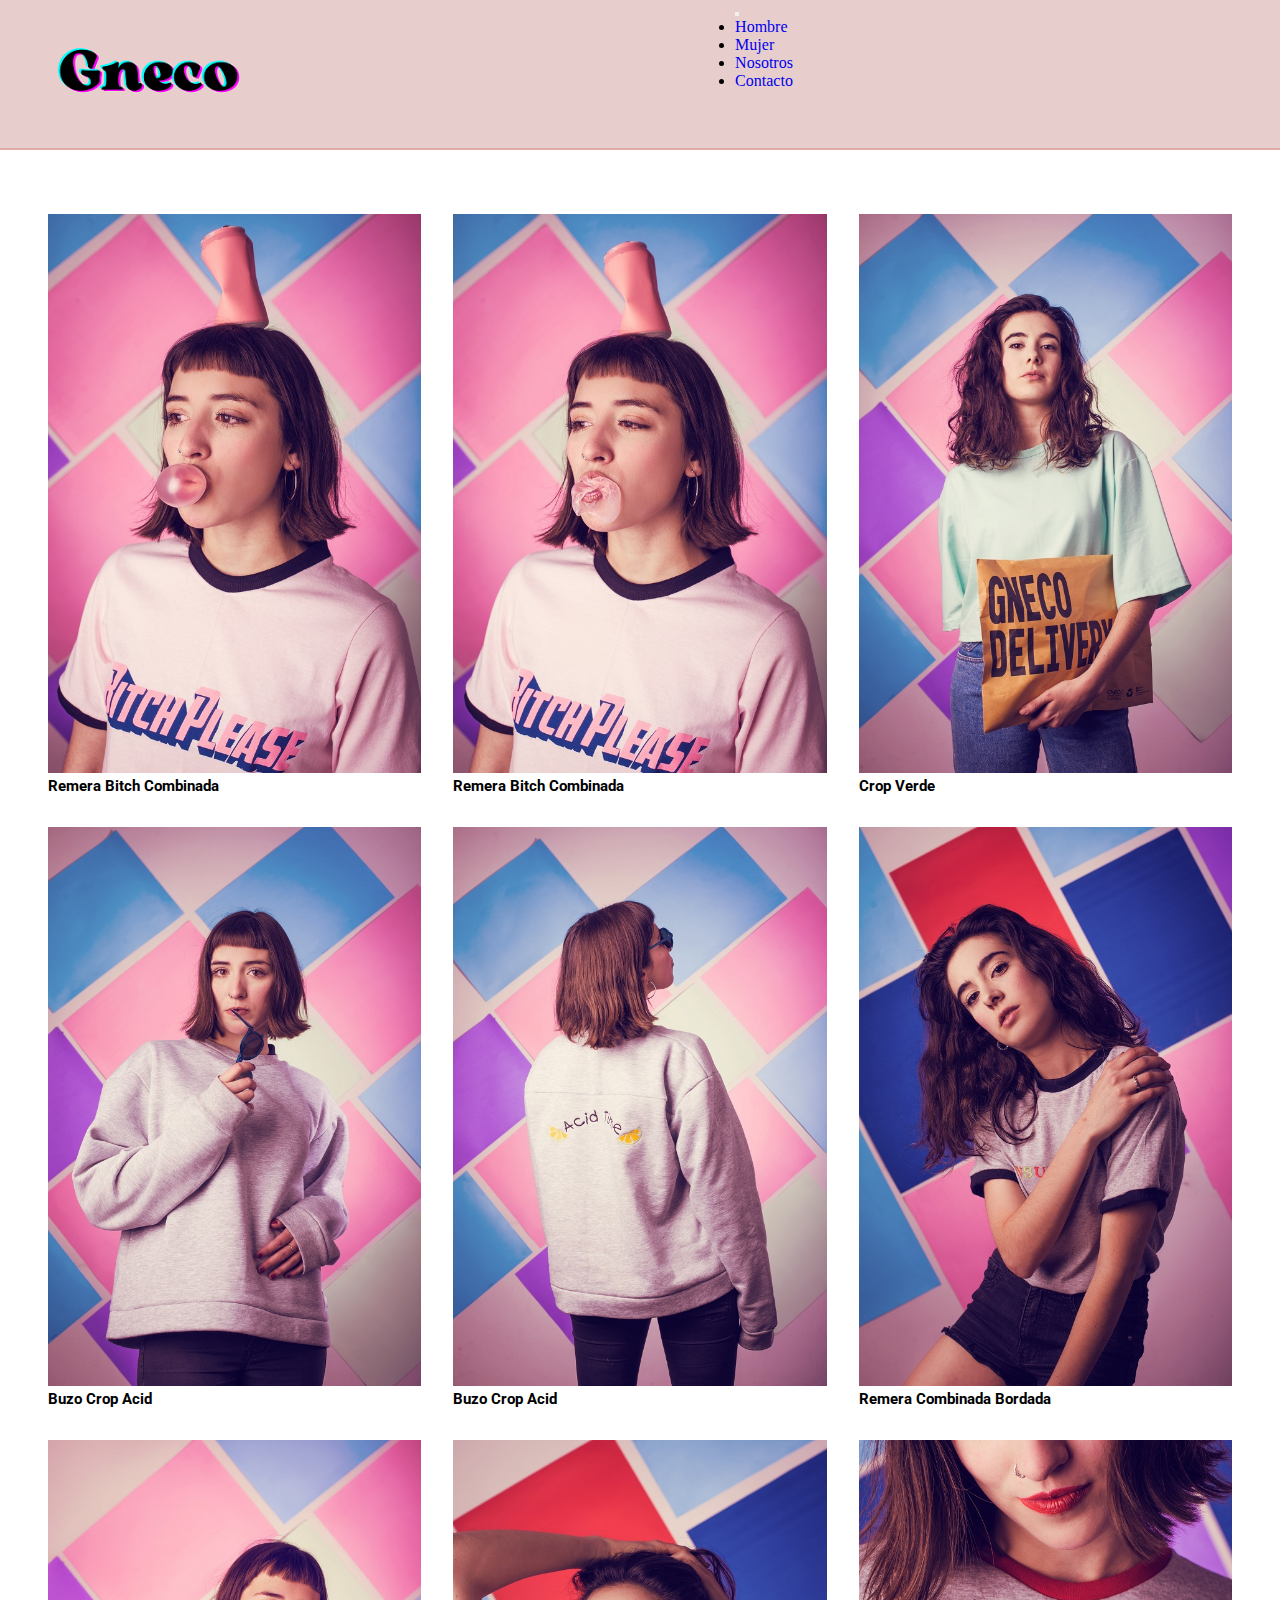
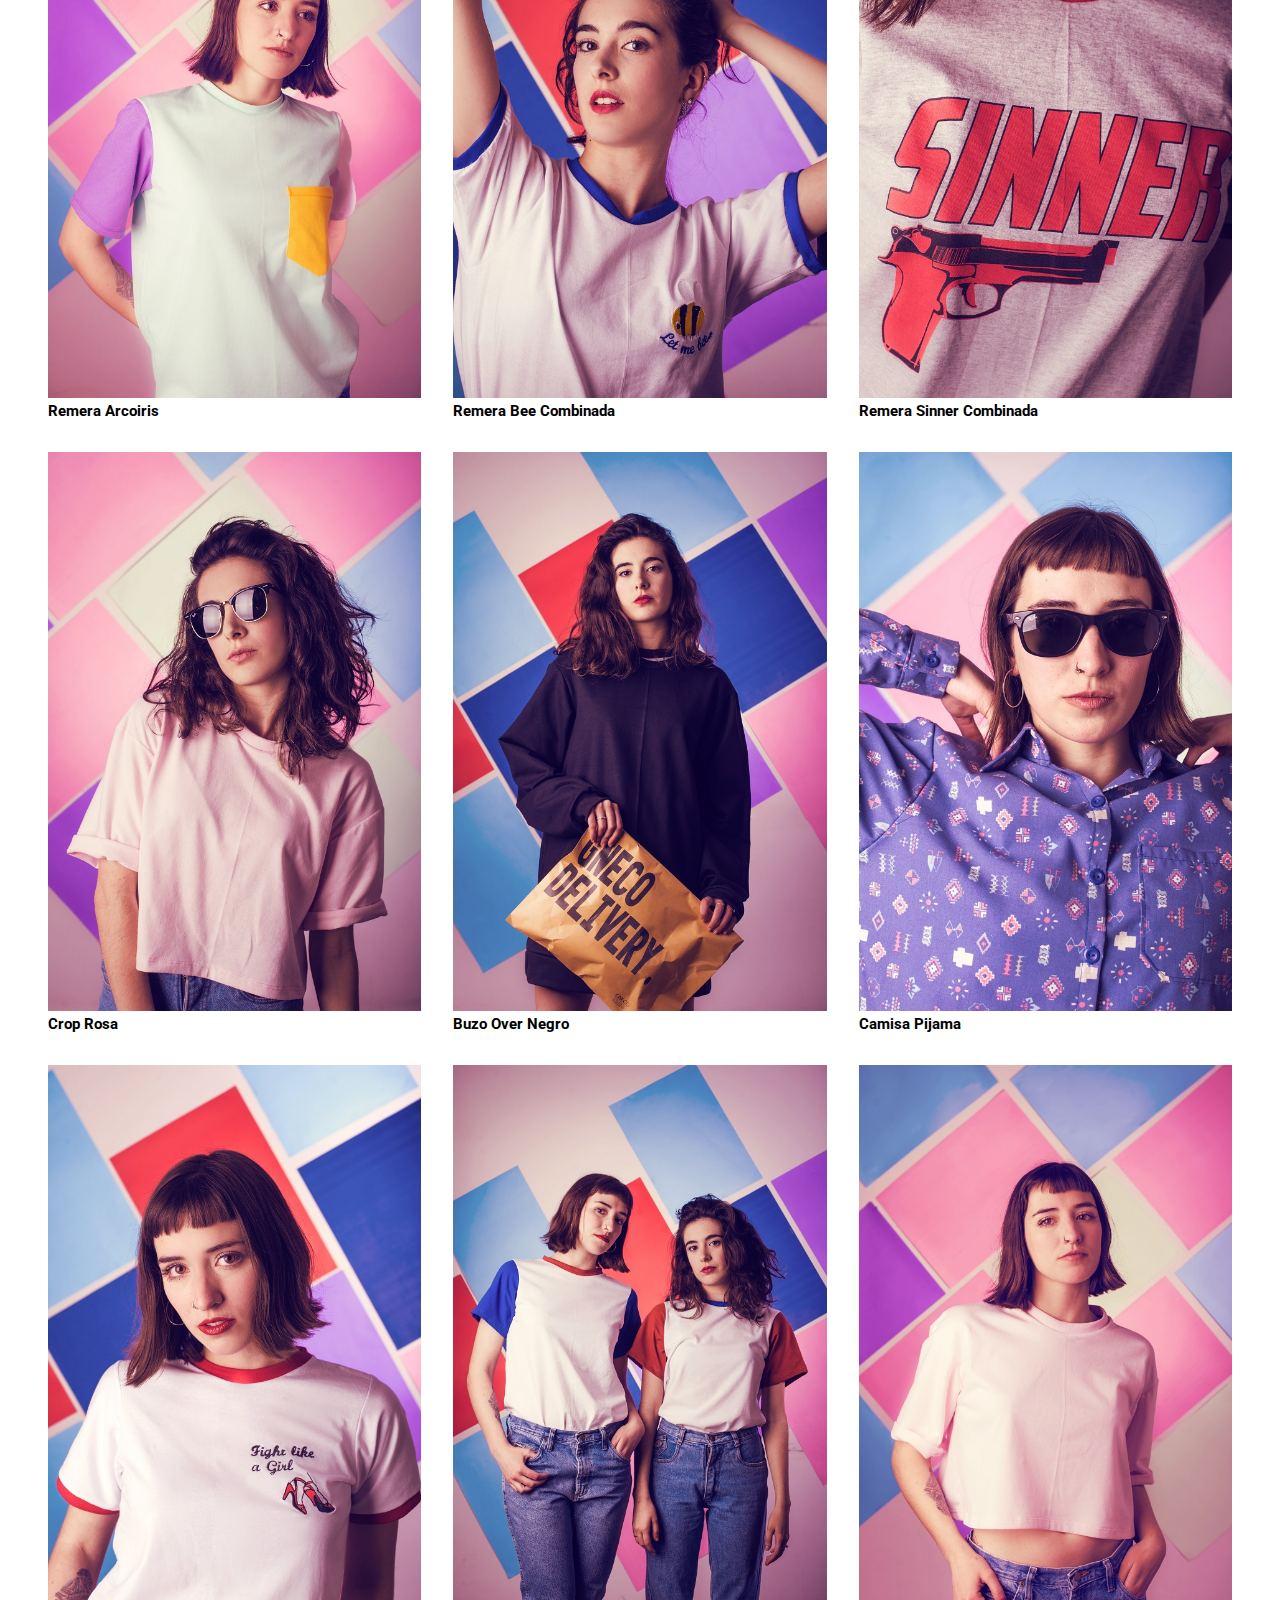
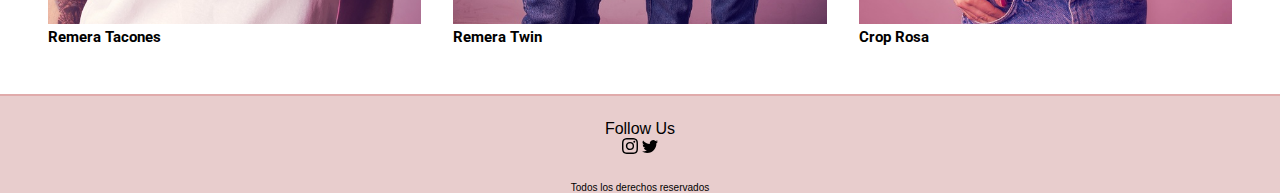
<file: pages/mujer.html>
<!DOCTYPE html>
<html lang="en">
<head>
    <meta charset="UTF-8">
    <meta http-equiv="X-UA-Compatible" content="IE=edge">
    <meta name="viewport" content="width=device-width, initial-scale=1.0">
    <meta name="keywords" content="moda shop oferta compra shoping ropa hombre mujer aestethic fashion">
    <meta name="description" content="Pagina de tienda seccion mujer de la marca GNECO">
    <meta property="og:tipe" content="website">
    <meta property="og:image" content="../img/index/1-min.jpg">
    <meta property="og:name" content="GNECO">
    <link rel="icon" href="../img/icon/GNECO.png">
    <link rel="preconnect" href="https://fonts.googleapis.com">
    <link rel="preconnect" href="https://fonts.gstatic.com" crossorigin>
    <link href="https://fonts.googleapis.com/css2?family=Francois+One&display=swap" rel="stylesheet">
    <link rel="preconnect" href="https://fonts.googleapis.com">
    <link rel="preconnect" href="https://fonts.gstatic.com" crossorigin>
    <link href="https://fonts.googleapis.com/css2?family=Roboto:wght@100&display=swap" rel="stylesheet">
    <link rel="preconnect" href="https://fonts.googleapis.com">
    <link rel="preconnect" href="https://fonts.gstatic.com" crossorigin>
    <link href="https://fonts.googleapis.com/css2?family=Prompt:wght@100&display=swap" rel="stylesheet">
    <link rel="preconnect" href="https://fonts.googleapis.com">
    <link rel="preconnect" href="https://fonts.gstatic.com" crossorigin>
    <link href="https://fonts.googleapis.com/css2?family=Righteous&display=swap" rel="stylesheet">
    <!--Link de BS-->
    <link href="https://cdn.jsdelivr.net/npm/bootstrap@5.2.0-beta1/dist/css/bootstrap.min.css" rel="stylesheet" integrity="sha384-0evHe/X+R7YkIZDRvuzKMRqM+OrBnVFBL6DOitfPri4tjfHxaWutUpFmBp4vmVor" crossorigin="anonymous">
    <!--Link CSS-->
    <link rel="stylesheet" href="../CSS/main.css">
    <title>GNECO-ShopMujer</title>
</head>
<body>
    <!--Header-->
    <header>
        <h1 class="titulo">
            <a href="../index.html"><img src="../img/index/GNECO.png" alt="Logo Gneco" width="100%"></a>
        </h1>
        <nav class="navbar navbar-expand-lg">
            <div class="container-fluid">
              <button class="navbar-toggler" type="button" data-bs-toggle="collapse" data-bs-target="#navbarSupportedContent" aria-controls="navbarSupportedContent" aria-expanded="false" aria-label="Toggle navigation">
                <span class="navbar-toggler-icon"></span>
              </button>
              <div class="collapse navbar-collapse" id="navbarSupportedContent">
                <ul class="navbar-nav me-auto mb-2 mb-lg-0">
                  <li class="nav-item">
                    <a class="nav-link active" aria-current="page" href="hombre.html">Hombre</a>
                  </li>
                  <li class="nav-item">
                    <a class="nav-link active" aria-current="page" href="mujer.html">Mujer</a>
                  </li>
                  <li class="nav-item">
                    <a class="nav-link active" aria-current="page" href="lookbook.html">Nosotros</a>
                  </li>
                  <li class="nav-item">
                    <a class="nav-link active" aria-current="page" href="contacto.html">Contacto</a>
                  </li>
                </ul>
              </div>
            </div>
          </nav>
    </header>
    <!--Main tienda mujer-->
    <main class="tienda">
        <div class="fotoTienda">
            <img src="../img/mujer/1.jpg" alt="Foto de mujer inflando un chicle globo con una lata de gaseosa sobre la cabeza" width="100%"><p class="descripcion-prenda">Remera Bitch Combinada</p>
        </div>
        <div class="fotoTienda">
            <img src="../img/mujer/2.jpg" alt="Foto mujer inflando un chicle globo con una lata de gaseosa sobre la cabeza" width="100%"><p class="descripcion-prenda">Remera Bitch Combinada</p>
        </div>
        <div class="fotoTienda">
            <img src="../img/mujer/3.jpg" alt="Foto mujer de pie sosteniendo un sobre de papal madera" width="100%"><p class="descripcion-prenda">Crop Verde</p>
        </div>
        <div class="fotoTienda">
            <img src="../img/mujer/4.jpg" alt="Foto mujer con buzo gris sostiendo anteojos de sol con la mano" width="100%"><p class="descripcion-prenda">Buzo Crop Acid</p>
        </div>
        <div class="fotoTienda">
            <img src="../img/mujer/5.jpg" alt="Foto de mujer de espaldas con buzo color gris" width="100%"><p class="descripcion-prenda">Buzo Crop Acid</p>
        </div>
        <div class="fotoTienda">
            <img src="../img/mujer/6.jpg" alt="foto de mujer tocandose el hombro con la mano" width="100%"><p class="descripcion-prenda">Remera Combinada Bordada</p>
        </div>
        <div class="fotoTienda">
            <img src="../img/mujer/7.jpg" alt="foto de mujer con sus manos en los bolsillos traseros" width="100%"><p class="descripcion-prenda">Remera Arcoiris</p>
        </div>
        <div class="fotoTienda">
            <img src="../img/mujer/8.jpg" alt="foto de mujer sosteniendo su cabello" width="100%"><p class="descripcion-prenda">Remera Bee Combinada</p>
        </div>
        <div class="fotoTienda">
            <img src="../img/mujer/9.jpg" alt="foto de medio cuerpo mujer con remera gris" width="100%"><p class="descripcion-prenda">Remera Sinner Combinada</p>
        </div>
        <div class="fotoTienda">
            <img src="../img/mujer/10.jpg" alt="foto de mujer con anteojos de sol" width="100%"><p class="descripcion-prenda">Crop Rosa</p>
        </div>
        <div class="fotoTienda">
            <img src="../img/mujer/11.jpg" alt="foto de mujer sostiendo un sobre de papel madera" width="100%"><p class="descripcion-prenda">Buzo Over Negro</p>
        </div>
        <div class="fotoTienda">
            <img src="../img/mujer/12.jpg" alt="foto de mujer con anteojos de sol" width="100%"><p class="descripcion-prenda">Camisa Pijama</p>
        </div>
        <div class="fotoTienda">
            <img src="../img/mujer/13.jpg" alt="foto de mujer medio cuerpo" width="100%"><p class="descripcion-prenda">Remera Tacones</p>
        </div>
        <div class="fotoTienda">
            <img src="../img/mujer/14.jpg" alt="foto de dos mujeres cuerpo completo" width="100%"><p class="descripcion-prenda">Remera Twin</p>
        </div>
        <div class="fotoTienda">
            <img src="../img/mujer/15.jpg" alt="foto de mujer con las manos en los bolsillos delanteros" width="100%"><p class="descripcion-prenda">Crop Rosa</p>
        </div>
    </main>
<!--Footer-->
<footer>
    <p class="textoFollow">
       Follow Us
   </p>
   <!--Iconos de redes sociales-->
    <div>
      <a href="https://www.instagram.com/gneco_" target="_blank"><svg xmlns="http://www.w3.org/2000/svg" width="16" height="16" class="bi bi-instagram" viewBox="0 0 16 16">
       <path d="M8 0C5.829 0 5.556.01 4.703.048 3.85.088 3.269.222 2.76.42a3.917 3.917 0 0 0-1.417.923A3.927 3.927 0 0 0 .42 2.76C.222 3.268.087 3.85.048 4.7.01 5.555 0 5.827 0 8.001c0 2.172.01 2.444.048 3.297.04.852.174 1.433.372 1.942.205.526.478.972.923 1.417.444.445.89.719 1.416.923.51.198 1.09.333 1.942.372C5.555 15.99 5.827 16 8 16s2.444-.01 3.298-.048c.851-.04 1.434-.174 1.943-.372a3.916 3.916 0 0 0 1.416-.923c.445-.445.718-.891.923-1.417.197-.509.332-1.09.372-1.942C15.99 10.445 16 10.173 16 8s-.01-2.445-.048-3.299c-.04-.851-.175-1.433-.372-1.941a3.926 3.926 0 0 0-.923-1.417A3.911 3.911 0 0 0 13.24.42c-.51-.198-1.092-.333-1.943-.372C10.443.01 10.172 0 7.998 0h.003zm-.717 1.442h.718c2.136 0 2.389.007 3.232.046.78.035 1.204.166 1.486.275.373.145.64.319.92.599.28.28.453.546.598.92.11.281.24.705.275 1.485.039.843.047 1.096.047 3.231s-.008 2.389-.047 3.232c-.035.78-.166 1.203-.275 1.485a2.47 2.47 0 0 1-.599.919c-.28.28-.546.453-.92.598-.28.11-.704.24-1.485.276-.843.038-1.096.047-3.232.047s-2.39-.009-3.233-.047c-.78-.036-1.203-.166-1.485-.276a2.478 2.478 0 0 1-.92-.598 2.48 2.48 0 0 1-.6-.92c-.109-.281-.24-.705-.275-1.485-.038-.843-.046-1.096-.046-3.233 0-2.136.008-2.388.046-3.231.036-.78.166-1.204.276-1.486.145-.373.319-.64.599-.92.28-.28.546-.453.92-.598.282-.11.705-.24 1.485-.276.738-.034 1.024-.044 2.515-.045v.002zm4.988 1.328a.96.96 0 1 0 0 1.92.96.96 0 0 0 0-1.92zm-4.27 1.122a4.109 4.109 0 1 0 0 8.217 4.109 4.109 0 0 0 0-8.217zm0 1.441a2.667 2.667 0 1 1 0 5.334 2.667 2.667 0 0 1 0-5.334z"/>
       </svg></a>
       <a href="https://www.twitter.com/gnecosj" target="_blank">
       <svg xmlns="http://www.w3.org/2000/svg" width="16" height="16" class="bi bi-twitter" viewBox="0 0 16 16">
       <path d="M5.026 15c6.038 0 9.341-5.003 9.341-9.334 0-.14 0-.282-.006-.422A6.685 6.685 0 0 0 16 3.542a6.658 6.658 0 0 1-1.889.518 3.301 3.301 0 0 0 1.447-1.817 6.533 6.533 0 0 1-2.087.793A3.286 3.286 0 0 0 7.875 6.03a9.325 9.325 0 0 1-6.767-3.429 3.289 3.289 0 0 0 1.018 4.382A3.323 3.323 0 0 1 .64 6.575v.045a3.288 3.288 0 0 0 2.632 3.218 3.203 3.203 0 0 1-.865.115 3.23 3.23 0 0 1-.614-.057 3.283 3.283 0 0 0 3.067 2.277A6.588 6.588 0 0 1 .78 13.58a6.32 6.32 0 0 1-.78-.045A9.344 9.344 0 0 0 5.026 15z"/>
       </svg></a>
     </div>
    <p class="textoFooter">Todos los derechos reservados</p>
  </footer>



    <!--Link de JS-->
    <script src="https://cdn.jsdelivr.net/npm/bootstrap@5.2.0-beta1/dist/js/bootstrap.bundle.min.js" integrity="sha384-pprn3073KE6tl6bjs2QrFaJGz5/SUsLqktiwsUTF55Jfv3qYSDhgCecCxMW52nD2" crossorigin="anonymous"></script>
    <script src="../script/script.js"></script>
</body>
</html>
</file>
<file: CSS/main.css>
* {
  margin: 0;
  padding: 0;
  box-sizing: border-box;
}

/*Estilos del header*/
header {
  background-color: #e8cdcd;
  border-bottom: 2px solid rgb(224, 171, 171);
  height: 150px;
  display: grid;
  grid-template-areas: "tittle nav";
  margin-bottom: 3rem;
}
header h1 {
  grid-area: tittle;
  margin-top: 2rem;
  margin-left: 3rem;
  max-width: 200px;
  max-height: 200px;
}
header nav {
  grid-area: nav;
}

a {
  text-decoration: none;
  background-image: linear-gradient(currentColor, currentColor);
  background-position: 0% 100%;
  background-repeat: no-repeat;
  background-size: 0% 2px;
  transition: background-size 0.3s;
}

a:hover, a:focus {
  background-size: 100% 2px;
}

/*Estilos del main page index*/
.main-index {
  display: grid;
  grid-template-areas: "img-indexp img-indexp" "img-indexh img-indexm";
  justify-content: center;
  justify-items: center;
}

.img-indexp {
  grid-area: img-indexp;
  margin: 1rem;
  margin-top: 3rem;
}

.img-indexh {
  grid-area: img-indexh;
  margin: 1rem;
  padding: 1rem;
}

.img-indexh:hover {
  filter: grayscale(80%);
}

.img-indexm {
  grid-area: img-indexm;
  margin: 1rem;
  padding: 1rem;
}

.img-indexm:hover {
  filter: grayscale(80%);
}

section h3 {
  font-family: "Roboto", sans-serif;
  font-weight: bolder;
  font-size: 1rem;
  text-align: center;
  margin-top: 2rem;
}
section form {
  font-family: "Roboto", sans-serif;
  font-weight: bolder;
  display: flex;
  justify-content: center;
  margin: 1rem;
  margin-bottom: 2rem;
}

/*Estilos page LookBook*/
.lookbook {
  display: grid;
  grid-template-areas: "texto1 fot-look1";
  margin-top: 4rem;
  margin: 2rem;
}

.texto1 {
  grid-area: texto1;
  padding: 1rem;
  font: "Roboto", sans-serif;
  text-align: justify;
  position: relative;
  top: 30%;
}

.frase-texto {
  text-align: right;
  font-weight: bold;
  font: "Roboto", sans-serif;
}

.fot-look1 {
  grid-area: fot-look1;
  width: 100%;
}

/*Estilos page Contacto*/
h2 {
  font-family: "Roboto", sans-serif;
  font-weight: bold;
  margin: 2rem;
}

.main-contacto {
  margin: 20px;
  padding: 20px;
  font-family: Arial, Helvetica, sans-serif;
  display: flex;
  flex-direction: column;
  justify-content: center;
  justify-items: center;
  grid-area: main-contacto;
}

.formMargin {
  margin: 10px;
}

.contacto {
  display: grid;
  grid-template-areas: "main-contacto fot-form";
}

.fot-form {
  grid-area: fot-form;
  padding: 2rem;
}

/*Estilos del Footer*/
footer {
  background-color: #e8cdcd;
  border-top: 2px solid rgb(224, 171, 171);
  text-align: center;
}
footer p {
  font-family: Arial, Helvetica, sans-serif;
  font-weight: lighter;
  font-size: 1rem;
  margin-top: 1.5rem;
}

.textoFooter {
  font-size: 10px;
}

/*Estilos pages tienda hombre y mujer*/
.tienda {
  margin-top: 3rem;
  display: grid;
  grid-template-columns: 1fr 1fr 1fr;
  justify-content: center;
  justify-items: center;
  margin: 2rem;
}

.fotoTienda {
  margin: 1rem;
}

.descripcion-prenda {
  font-family: "Roboto", sans-serif;
  font-size: 15px;
  font-weight: bold;
}

/*Estilos Medidas Query*/
@media screen and (max-width: 800px) {
  header {
    height: 150px;
    display: grid;
    grid-template-areas: "tittle nav" div;
    grid-template-areas-grid-area: tittle;
    grid-template-areas-max-width: 150px;
    grid-template-areas-max-height: 150px;
  }
  header nav {
    grid-area: nav;
  }
  .main-index {
    grid-template-areas: "img-indexp" "img-indexh" "img-indexm";
    column-gap: 2.5rem;
  }
  .img-indexp {
    width: 100%;
    grid-area: img-indexp;
    margin: 1%;
    padding: 0%;
  }
  .img-indexh {
    width: 100%;
    grid-area: img-indexh;
    margin: 1%;
    padding: 0%;
  }
  .img-indexm {
    width: 100%;
    grid-area: img-indexm;
    margin: 1%;
    padding: 0%;
  }
  /*Estilos page contacto MQ 800px*/
  .contacto {
    display: grid;
    grid-template-areas: "main-contacto" "fot-form";
  }
}
@media screen and (max-width: 1240px) {
  /*Estilos pages tienda MQ 1240px*/
  .tienda {
    display: grid;
    grid-template-columns: 1fr 1fr;
    margin-top: 3rem;
    justify-content: center;
    justify-items: center;
    margin: 2rem;
  }
  .descripcion-prenda {
    font-family: "Roboto", sans-serif;
    font-size: 15px;
    font-weight: bold;
  }
  /*Estilos page nosotros/lookbook MQ 1240px*/
  .lookbook {
    display: grid;
    grid-template-areas: "fot-look1" "texto1";
  }
  .texto1 {
    grid-area: texto1;
    padding: 1rem;
    text-align: justify;
    margin-bottom: 2rem;
    top: 0%;
  }
  .fot-look1 {
    grid-area: fot-look1;
    width: 100%;
  }
}

/*# sourceMappingURL=main.css.map */
</file>
